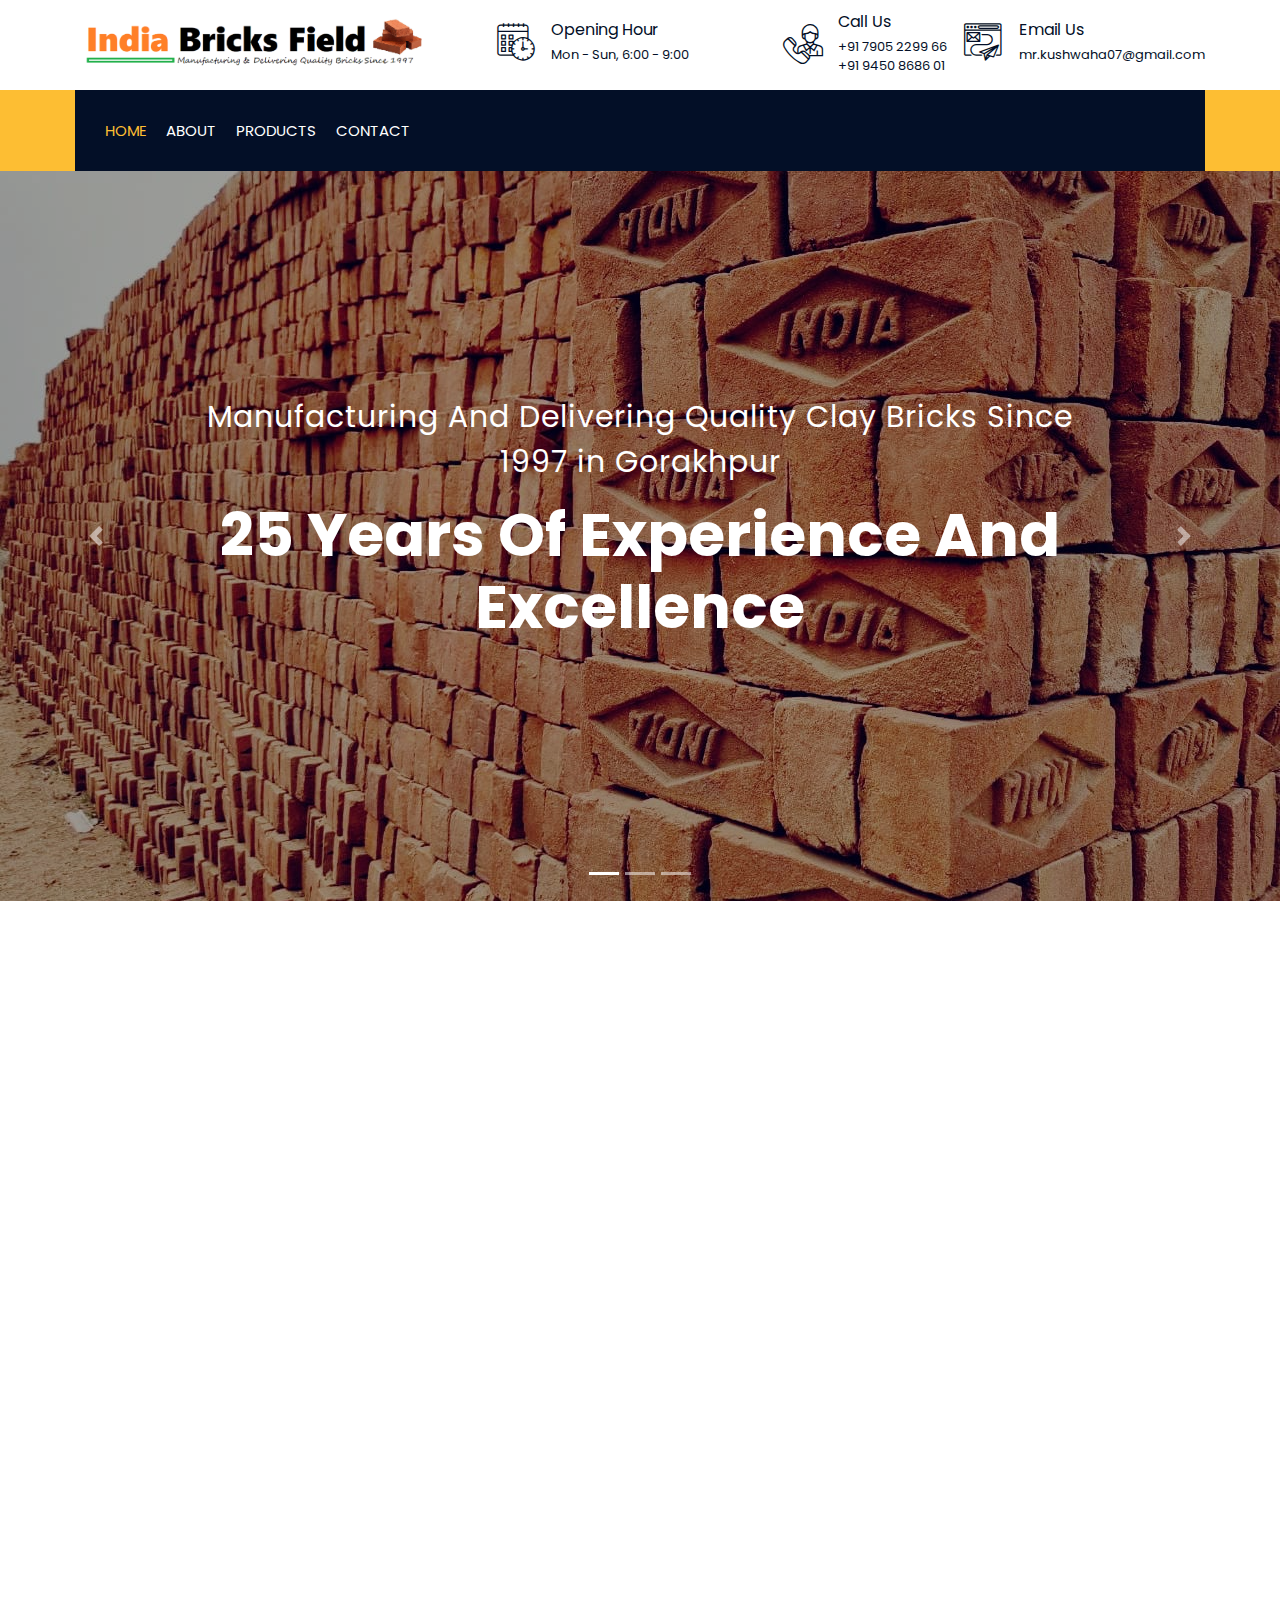
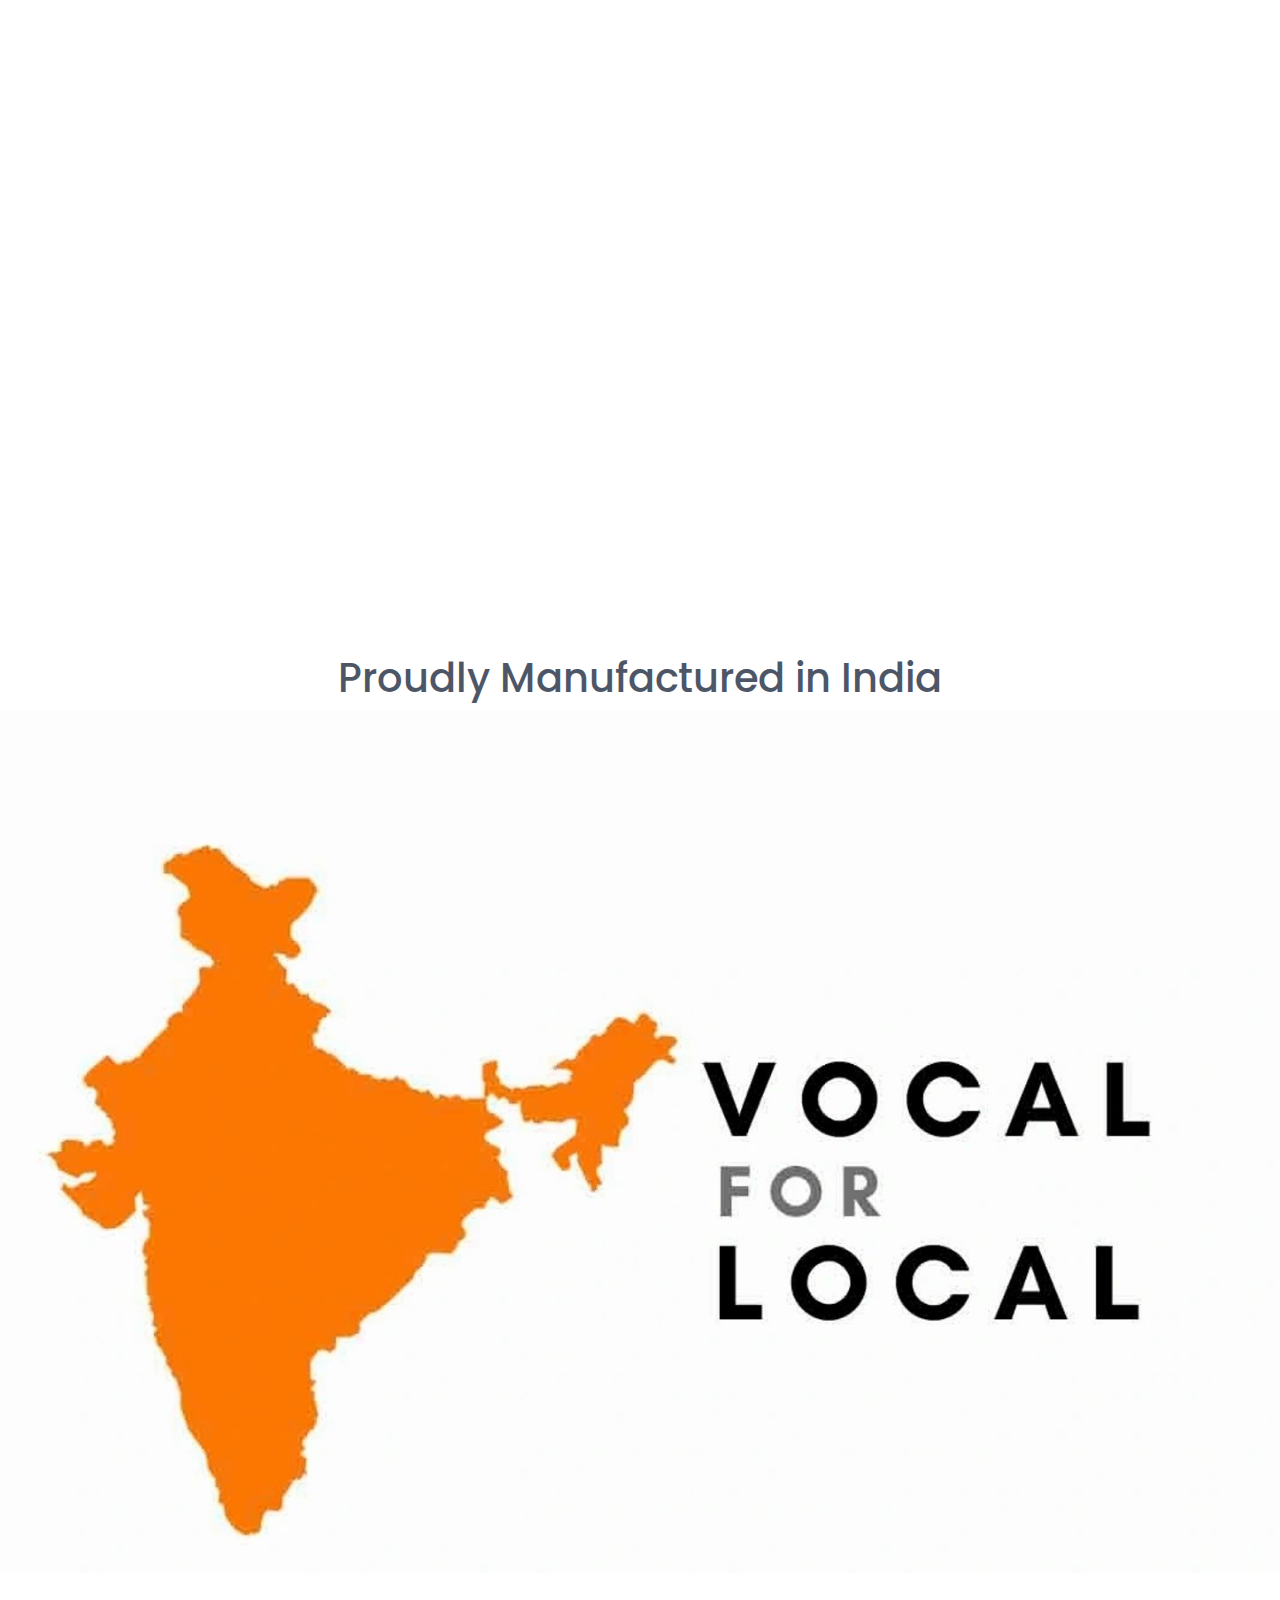
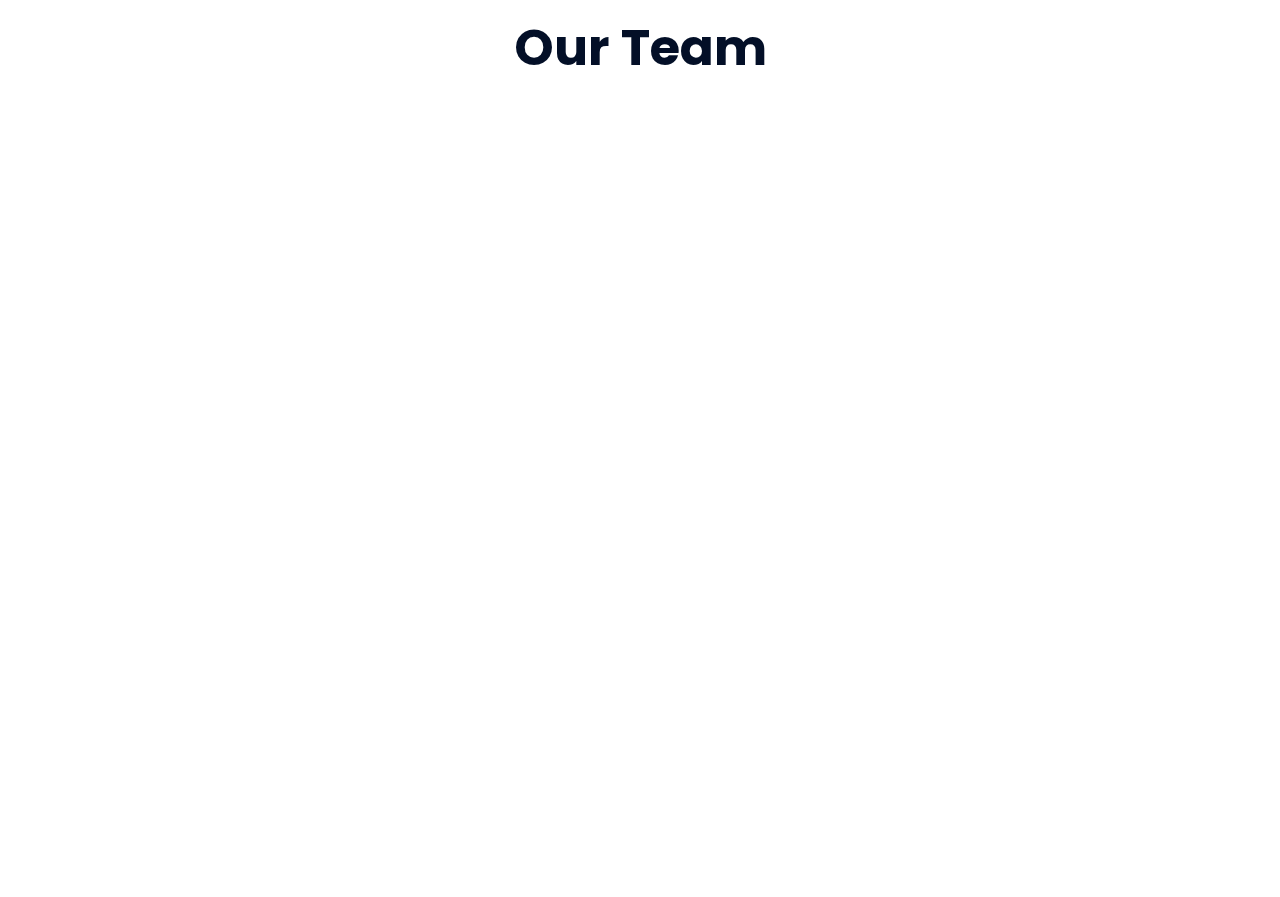
<file: index.html>
<!DOCTYPE html>
<html lang="en">
    <head>
        <meta charset="utf-8">
        <title>Brick in gorakhpur | Call 9450868601 | India brick field | Red Brick in Gorakhpur | Indiabrickfield.com | Clay Brick in Gorakhpur | Premium bricks in gorakhpur | Cheap bricks in gorakhpur</title>
        <meta content="width=device-width, initial-scale=1.0" name="viewport">
        <meta content="Brick in gorakhpur | Call 9450868601 | India brick field | Red Brick in Gorakhpur | Indiabrickfield.com | Clay Brick in Gorakhpur | Premium bricks in gorakhpur | Cheap bricks in gorakhpur" name="keywords">
        <meta content="India Brick Field is the Brick Manufacturing company and dealer in gorakhpur offering best Brick over All regions of gorakhpur uttar pradesh" name="description">

        <!-- Favicon -->
        <link href="img/favicon.ico" rel="icon">

        <!-- Google Font -->
        <link href="https://fonts.googleapis.com/css2?family=Poppins:wght@100;200;300;400;500;600;700;800;900&display=swap" rel="stylesheet">

        <!-- CSS Libraries -->
        <link href="https://stackpath.bootstrapcdn.com/bootstrap/4.4.1/css/bootstrap.min.css" rel="stylesheet">
        <link href="https://cdnjs.cloudflare.com/ajax/libs/font-awesome/5.10.0/css/all.min.css" rel="stylesheet">
        <link href="lib/flaticon/font/flaticon.css" rel="stylesheet"> 
        <link href="lib/animate/animate.min.css" rel="stylesheet">
        <link href="lib/owlcarousel/assets/owl.carousel.min.css" rel="stylesheet">
        <link href="lib/lightbox/css/lightbox.min.css" rel="stylesheet">
        <link href="lib/slick/slick.css" rel="stylesheet">
        <link href="lib/slick/slick-theme.css" rel="stylesheet">

        <!-- Template Stylesheet -->
        <link href="css/style.css" rel="stylesheet">
    </head>

    <body>
        <div class="wrapper">
            <!-- Top Bar Start -->
            <div class="top-bar">
                <div class="container-fluid">
                    <div class="row align-items-center">
                        <div class="col-lg-4 col-md-12">
                            <div class="logo">
                                <a href="index.html">
                                    
                                    <img src="img/title.png" alt="">
                                </a>
                            </div>
                        </div>
                        <div class="col-lg-8 col-md-7 d-none d-lg-block">
                            <div class="row">
                                <div class="col-4">
                                    <div class="top-bar-item">
                                        <div class="top-bar-icon">
                                            <i class="flaticon-calendar"></i>
                                        </div>
                                        <div class="top-bar-text">
                                            <h3>Opening Hour</h3>
                                            <p>Mon - Sun, 6:00 - 9:00</p>
                                        </div>
                                    </div>
                                </div>
                                <div class="col-4">
                                    <div class="top-bar-item">
                                        <div class="top-bar-icon">
                                            <i class="flaticon-call"></i>
                                        </div>
                                        <div class="top-bar-text">
                                            <h3>Call Us</h3>
                                            <p>+91 7905 2299 66</p>
                                            <p>+91 9450 8686 01</p>
                                            
                                        </div>
                                    </div>
                                </div>
                                <div class="col-4">
                                    <div class="top-bar-item">
                                        <div class="top-bar-icon">
                                            <i class="flaticon-send-mail"></i>
                                        </div>
                                        <div class="top-bar-text">
                                            <h3>Email Us</h3>
                                            <p>mr.kushwaha07@gmail.com</p>
                                        </div>
                                    </div>
                                </div>
                            </div>
                        </div>
                    </div>
                </div>
            </div>
            <!-- Top Bar End -->

            <!-- Nav Bar Start -->
            <div class="nav-bar">
                <div  class="container-fluid">
                    <nav  class="navbar navbar-expand-lg bg-dark navbar-dark">
                        <a href="#" class="navbar-brand">MENU</a>
                        <button type="button" class="navbar-toggler" data-toggle="collapse" data-target="#navbarCollapse">
                            <span class="navbar-toggler-icon"></span>
                        </button>

                        <div class="collapse navbar-collapse justify-content-between" id="navbarCollapse">
                            <div class="navbar-nav mr-auto">
                                <a href="index.html" class="nav-item nav-link active">Home</a>
                                <a href="about.html" class="nav-item nav-link">About</a>
                                <a href="service.html" class="nav-item nav-link">Products</a>
                                <a href="contact.html" class="nav-item nav-link">Contact</a>
                            </div>
                            
                        </div>
                    </nav>
                </div>
            </div>
            <!-- Nav Bar End -->


            <!-- Carousel Start -->
            <div id="carousel" class="carousel slide" data-ride="carousel">
                <ol class="carousel-indicators">
                    <li data-target="#carousel" data-slide-to="0" class="active"></li>
                    <li data-target="#carousel" data-slide-to="1"></li>
                    <li data-target="#carousel" data-slide-to="2"></li>
                </ol>
                <div class="carousel-inner">
                    <div class="carousel-item active">
                        <img src="img/carousel-1.jpeg" alt="Carousel Image">
                        <div class="carousel-caption">
                            <p class="animated fadeInRight">Manufacturing And Delivering Quality Clay Bricks Since 1997 in Gorakhpur</p>
                            <h1 class="animated fadeInLeft">    25 Years Of Experience And Excellence</h1>
                            
                        </div>
                    </div>
                
                    <div class="carousel-item">
                        <img src="img/carousel-2.jpg" alt="Carousel Image">
                        <div class="carousel-caption">
                            <p class="animated fadeInRight">Professional Builder</p>
                            <h1 class="animated fadeInLeft">We Build Your Home</h1>
                            
                        </div>
                    </div>

                    <div class="carousel-item">
                        <img src="img/carousel-3.jpg" alt="Carousel Image">
                        <div class="carousel-caption">
                            <p class="animated fadeInRight">We Are Trusted</p>
                            <h1 class="animated fadeInLeft">For Your Dream Home</h1>
                            
                        </div>
                    </div>
                </div>

                <a class="carousel-control-prev" href="#carousel" role="button" data-slide="prev">
                    <span class="carousel-control-prev-icon" aria-hidden="true"></span>
                    <span class="sr-only">Previous</span>
                </a>
                <a class="carousel-control-next" href="#carousel" role="button" data-slide="next">
                    <span class="carousel-control-next-icon" aria-hidden="true"></span>
                    <span class="sr-only">Next</span>
                </a>
            </div>
            <!-- Carousel End -->


            <!-- Feature Start-->
            <div class="feature wow fadeInUp" data-wow-delay="0.1s">
                <div class="container-fluid">
                    <div class="row align-items-center">
                        <div class="col-lg-4 col-md-12">
                            <div class="feature-item">
                                <div class="feature-icon">
                                    <i class="flaticon-worker"></i>
                                </div>
                                <div class="feature-text">
                                    <h3>Expert Worker</h3>
                                    <p>Let India Brick Put Our Expertise And Experience In The Industry To Work For You. Explore Below To Get Started.</p>
                                </div>
                            </div>
                        </div>
                        <div class="col-lg-4 col-md-12">
                            <div class="feature-item">
                                <div class="feature-icon">
                                    <i class="flaticon-building"></i>
                                </div>
                                <div class="feature-text">
                                    <h3>Quality Work</h3>
                                    <p>For some companies, innovation is a buzzword — for India Brick Company, it’s a way of life</p>
                                </div>
                            </div>
                        </div>
                        <div class="col-lg-4 col-md-12">
                            <div class="feature-item">
                                <div class="feature-icon">
                                    <i class="flaticon-call"></i>
                                </div>
                                <div class="feature-text">
                                    <h3>24/7 Support</h3>
                                    <p>Get in touch with us anytime and get doorsteps delivery</p>
                                </div>
                            </div>
                        </div>
                    </div>
                </div>
            </div>
            <!-- Feature End-->


            <!-- About Start -->
            <div class="about wow fadeInUp" data-wow-delay="0.1s">
                <div class="container">
                    <div class="row align-items-center">
                        <div class="col-lg-5 col-md-6">
                            <div class="about-img">
                                <img src="img/about.jpeg" alt="Image">
                            </div>
                        </div>
                        <div class="col-lg-7 col-md-6">
                            <div class="section-header text-left">
                                <p>Welcome to India Bricks Field</p>
                                <h2>25 Years Experience</h2>
                            </div>
                            <div class="about-text">
                                <p>
                                    Whether you’re building your own home, building your customer’s dream home, or overseeing a huge commercial construction project, you know how important it is to work with vendors you can trust to provide exceptional service.

Whether you need help finding the perfect brick, having them delivered to your project or stock yard, or even matching existing bricks to a product from one of our distinctive collections.

Our experience in bulding have spent more than 30 years working with homeowners, masons, construction professionals, architects, designers, distributors and dealers alike we know what is needed to build the strongest foundation's helping you build a dream home.
                                </p>
                                
                               
                            </div>
                        </div>
                    </div>
                </div>
            </div>
            <!-- About End -->


            <!-- Fact Start -->
            <div class="fact">
                <div class="container-fluid">
                    <div class="row counters">
                        <div class="col-md-6 fact-left wow slideInLeft">
                            <div class="row">
                                <div class="col-6">
                                    <div class="fact-icon">
                                        <i class="flaticon-worker"></i>
                                    </div>
                                    <div class="fact-text">
                                        <h2 data-toggle="counter-up">15,675</h2>
                                        <p>Happy Clients</p>
                                    </div>
                                </div>
                                <div class="col-6">
                                    <div class="fact-icon">
                                        <i class="flaticon-building"></i>
                                    </div>
                                    <div class="fact-text">
                                        <h2 data-toggle="counter-up">182649790</h2>
                                        <p>Bricks delivered</p>
                                    </div>
                                </div>
                            </div>
                        </div>
                        <div class="col-md-6 fact-right wow slideInRight">
                            <div class="row">
                                <div class="col-6">
                                    <div class="fact-icon">
                                        <i class="flaticon-address"></i>
                                    </div>
                                    <div class="fact-text">
                                        <h2 data-toggle="counter-up">02</h2>
                                        <p>Manufacturing Sites</p>
                                    </div>
                                </div>
                                <div class="col-6">
                                    <div class="fact-icon">
                                        <i class="flaticon-crane"></i>
                                    </div>
                                    <div class="fact-text">
                                        <h2 data-toggle="counter-up">46</h2>
                                        <p>Our Employees</p>
                                    </div>
                                </div>
                            </div>
                        </div>
                    </div>
                </div>
            </div>
            <!-- Fact End -->


            
            
            <!-- Video Start -->
            <h1 style="text-align: center; opacity: 70%; " >Proudly Manufactured in India</h1>
            <img width="100%" src="img/vocal.jpeg" alt="">
            
            <!-- Video End -->


            <!-- Team Start -->
            <div class="team text-center">
                <div class="container text-center">
                    <div class="section-header text-center">
                        
                        <h2>Our Team</h2>
                    </div>
                    <div class="row">
                        <div class="col-lg-4 col-md-6 wow fadeInUp" data-wow-delay="0.1s">
                            <div class="team-item">
                                <!-- <div class="team-img">
                                    <img   src="img/narendra.jpg" alt="Team Image">
                                </div> -->
                                <div class="team-text">
                                    <h2>Narendra Kushwaha</h2>
                                    <p>Founder </p>
                                    <p><i class="fa fa-phone-alt"></i>+91 9450 868601</p>
                                </div>
                                <div class="team-social">
                                    <a class="social-tw" href=""><i class="fab fa-twitter"></i></a>
                                    <a class="social-fb" href=""><i class="fab fa-facebook-f"></i></a>
                                    <a class="social-li" href=""><i class="fab fa-linkedin-in"></i></a>
                                    <a class="social-in" href=""><i class="fab fa-instagram"></i></a>
                                </div>
                            </div>
                        </div>
                        
                        <div class="col-lg-4 col-md-6 wow fadeInUp" data-wow-delay="0.3s">
                            <div class="team-item">
                                <!-- <div class="team-img">
                                    <img src="img/ramawati.jpg" alt="Team Image">
                                </div> -->
                                <div class="team-text">
                                    <h2>Ramawati Kushwaha</h2>
                                    <p>Propreitor</p>
                                </div>
                                <div class="team-social">
                                    <a class="social-tw" href=""><i class="fab fa-twitter"></i></a>
                                    <a class="social-fb" href=""><i class="fab fa-facebook-f"></i></a>
                                    <a class="social-li" href=""><i class="fab fa-linkedin-in"></i></a>
                                    <a class="social-in" href=""><i class="fab fa-instagram"></i></a>
                                </div>
                            </div>
                        </div>
                        <div class="col-lg-4 col-md-6 wow fadeInUp" data-wow-delay="0.4s">
                            <div class="team-item">
                                <!-- <div class="team-img">
                                    <img src="img/vivek.JPG" alt="Team Image">
                                </div> -->
                                <div class="team-text">
                                    <h2>Vivek Kushwaha</h2>
                                    <p>Manager</p>
                                    <p><i class="fa fa-phone-alt"></i>+91 7905 229966</p>
                                </div>
                                <div class="team-social">
                                    <a class="social-tw" href=""><i class="fab fa-twitter"></i></a>
                                    <a class="social-fb" href=""><i class="fab fa-facebook-f"></i></a>
                                    <a class="social-li" href=""><i class="fab fa-linkedin-in"></i></a>
                                    <a class="social-in" href=""><i class="fab fa-instagram"></i></a>
                                </div>
                            </div>
                        </div>
                    </div>
                </div>
            </div>
            <!-- Team End -->
            

           



           
            <!-- Footer Start -->
            <div class="footer wow fadeIn" data-wow-delay="0.3s">
                <div class="container">
                    <div class="row">
                        <div class="col-md-6 col-lg-3">
                            <div class="footer-contact">
                                <h2>Office Contact</h2>
                                <h4 style="color: white;">India Bricks Field</h4>
                                <p><i class="fa fa-map-marker-alt"></i>Parsurampur Pipraich Gorakhpur</p>
                                <p><i class="fa fa-phone-alt"></i>+91 7905 229966</p>
                                <p><i class="fa fa-envelope"></i>mr.kushwaha07@gmail.com</p>
                                <div class="footer-social">
                                    <a href=""><i class="fab fa-twitter"></i></a>
                                    <a href=""><i class="fab fa-facebook-f"></i></a>
                                    <a href=""><i class="fab fa-youtube"></i></a>
                                    <a href=""><i class="fab fa-instagram"></i></a>
                                    <a href=""><i class="fab fa-linkedin-in"></i></a>
                                </div>
                            </div>
                        </div>
                        <div class="col-md-6 col-lg-3">
                            <div class="footer-contact">
                                <h2>Branch Contact</h2>
                                <h4 style="color: white;">Vivek Intt Udhyog</h4>
                                <p><i class="fa fa-map-marker-alt"></i>Tulshidei Pipraich Gorakhpur.</p>
                                <p><i class="fa fa-phone-alt"></i>+91 9450 868601</p>
                                <p><i class="fa fa-envelope"></i>mr.kushwaha07@gmail.com</p>
                                <div class="footer-social">
                                    <a href=""><i class="fab fa-twitter"></i></a>
                                    <a href=""><i class="fab fa-facebook-f"></i></a>
                                    <a href=""><i class="fab fa-youtube"></i></a>
                                    <a href=""><i class="fab fa-instagram"></i></a>
                                    <a href=""><i class="fab fa-linkedin-in"></i></a>
                                </div>
                            </div>
                        </div>
                        
                        
                        
                    </div>
                </div>
                <div class="container footer-menu">
                    <div class="f-menu">
                        <a href="">Terms of use</a>
                        <a href="">Privacy policy</a>
                        <a href="">Cookies</a>
                        <a href="">Help</a>
                        <a href="">FQAs</a>
                    </div>
                </div>
                <div class="container copyright">
                    <div class="row">
                        <div class="col-md-6">
                            <p>&copy; <a href="#">Indiabrickfield.com</a>, All Right Reserved.</p>
                        </div>
                        <div class="col-md-6">
                            <p>Designed By <a href="https://aayft.com">aayft.com</a></p>
                        </div>
                    </div>
                </div>
            </div>
            <!-- Footer End -->

            <a href="#" class="back-to-top"><i class="fa fa-chevron-up"></i></a>
        </div>

        <!-- JavaScript Libraries -->
        <script src="https://code.jquery.com/jquery-3.4.1.min.js"></script>
        <script src="https://stackpath.bootstrapcdn.com/bootstrap/4.4.1/js/bootstrap.bundle.min.js"></script>
        <script src="lib/easing/easing.min.js"></script>
        <script src="lib/wow/wow.min.js"></script>
        <script src="lib/owlcarousel/owl.carousel.min.js"></script>
        <script src="lib/isotope/isotope.pkgd.min.js"></script>
        <script src="lib/lightbox/js/lightbox.min.js"></script>
        <script src="lib/waypoints/waypoints.min.js"></script>
        <script src="lib/counterup/counterup.min.js"></script>
        <script src="lib/slick/slick.min.js"></script>

        <!-- Template Javascript -->
        <script src="js/main.js"></script>
    </body>
</html>
</file>
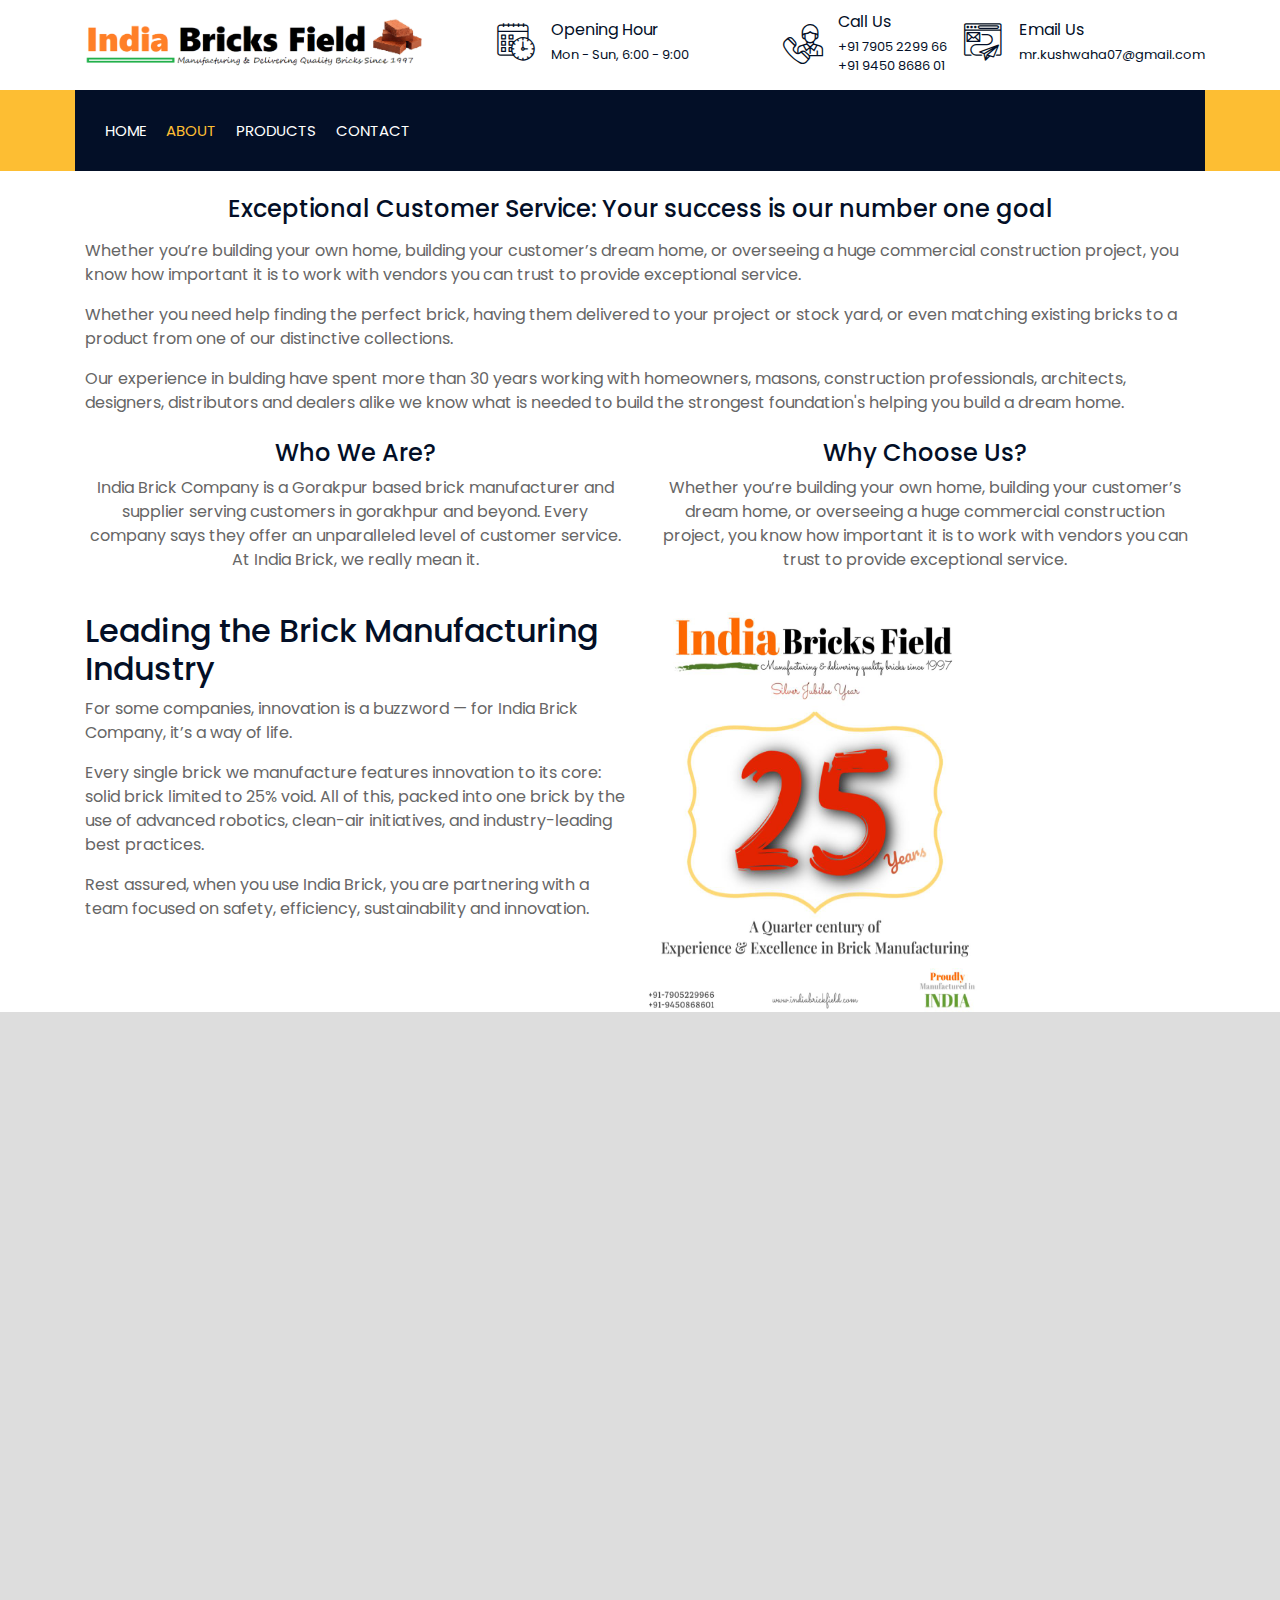
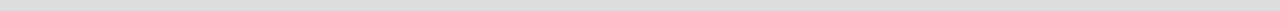
<file: about.html>
<!DOCTYPE html>
<html lang="en">
    <head>
        <meta charset="utf-8">
        <title>India Brick Field</title>
        <meta content="width=device-width, initial-scale=1.0" name="viewport">
        <meta content="Construction Company Website Template" name="keywords">
        <meta content="Construction Company Website Template" name="description">

        <!-- Favicon -->
        <link href="img/favicon.ico" rel="icon">

        <!-- Google Font -->
        <link href="https://fonts.googleapis.com/css2?family=Poppins:wght@100;200;300;400;500;600;700;800;900&display=swap" rel="stylesheet">

        <!-- CSS Libraries -->
        <link href="https://stackpath.bootstrapcdn.com/bootstrap/4.4.1/css/bootstrap.min.css" rel="stylesheet">
        <link href="https://cdnjs.cloudflare.com/ajax/libs/font-awesome/5.10.0/css/all.min.css" rel="stylesheet">
        <link href="lib/flaticon/font/flaticon.css" rel="stylesheet"> 
        <link href="lib/animate/animate.min.css" rel="stylesheet">
        <link href="lib/owlcarousel/assets/owl.carousel.min.css" rel="stylesheet">
        <link href="lib/lightbox/css/lightbox.min.css" rel="stylesheet">
        <link href="lib/slick/slick.css" rel="stylesheet">
        <link href="lib/slick/slick-theme.css" rel="stylesheet">

        <!-- Template Stylesheet -->
        <link href="css/style.css" rel="stylesheet">
    </head>

    <body>
        <div class="wrapper">
            <!-- Top Bar Start -->
            <div class="top-bar">
                <div class="container-fluid">
                    <div class="row align-items-center">
                        <div class="col-lg-4 col-md-12">
                            <div class="logo">
                                <a href="index.html">
                                    
                                    <img src="img/title.png" alt="">
                                </a>
                            </div>
                        </div>
                        <div class="col-lg-8 col-md-7 d-none d-lg-block">
                            <div class="row">
                                <div class="col-4">
                                    <div class="top-bar-item">
                                        <div class="top-bar-icon">
                                            <i class="flaticon-calendar"></i>
                                        </div>
                                        <div class="top-bar-text">
                                            <h3>Opening Hour</h3>
                                            <p>Mon - Sun, 6:00 - 9:00</p>
                                        </div>
                                    </div>
                                </div>
                                <div class="col-4">
                                    <div class="top-bar-item">
                                        <div class="top-bar-icon">
                                            <i class="flaticon-call"></i>
                                        </div>
                                        <div class="top-bar-text">
                                            <h3>Call Us</h3>
                                            <p>+91 7905 2299 66</p>
                                            <p>+91 9450 8686 01</p>
                                            
                                        </div>
                                    </div>
                                </div>
                                <div class="col-4">
                                    <div class="top-bar-item">
                                        <div class="top-bar-icon">
                                            <i class="flaticon-send-mail"></i>
                                        </div>
                                        <div class="top-bar-text">
                                            <h3>Email Us</h3>
                                            <p>mr.kushwaha07@gmail.com</p>
                                        </div>
                                    </div>
                                </div>
                            </div>
                        </div>
                    </div>
                </div>
            </div>
            <!-- Top Bar End -->

            <!-- Nav Bar Start -->
            <div class="nav-bar">
                <div class="container-fluid">
                    <nav class="navbar navbar-expand-lg bg-dark navbar-dark">
                        <a href="#" class="navbar-brand">MENU</a>
                        <button type="button" class="navbar-toggler" data-toggle="collapse" data-target="#navbarCollapse">
                            <span class="navbar-toggler-icon"></span>
                        </button>

                        <div class="collapse navbar-collapse justify-content-between" id="navbarCollapse">
                            <div class="navbar-nav mr-auto">
                                <a href="index.html" class="nav-item nav-link ">Home</a>
                                <a href="about.html" class="nav-item nav-link active">About</a>
                                <a href="service.html" class="nav-item nav-link">Products</a>
                                <a href="contact.html" class="nav-item nav-link">Contact</a>
                            </div>
                            
                        </div>
                    </nav>
                </div>
            </div>
            <!-- Nav Bar End -->
            
             <!-- page-header -->
        <section id="about-us" class="page-section my-4 mx-4">
            <div class="container">
                <h4 class="text-center my-3">Exceptional Customer Service: Your success is our number one goal</h4>
                <p>Whether you’re building your own home, building your customer’s dream home, or overseeing a huge commercial construction project, you know how important it is to work with vendors you can trust to provide exceptional service.</p>
                <p>
                    Whether you need help finding the perfect brick, having them delivered to your project or stock yard, or even matching existing bricks to a product from one of our distinctive collections.
                </p>
                <p>
                    Our experience in bulding have spent more than 30 years working with homeowners, masons, construction professionals, architects, designers, distributors and dealers alike we know what is needed to build the strongest foundation's helping you build a dream home.
                </p><div class="row text-center my-4">
                    <hr />
                    <div class="col-sm-6">

                        <i class="icon-bolt medium text-color fa-2x icons-circle border-color"></i>
                        <h4>Who We Are?</h4>
                        <p>
                            India Brick Company is a Gorakpur based brick manufacturer and supplier serving customers in gorakhpur and beyond.
                            Every company says they offer an unparalleled level of customer service. At India Brick, we really mean it.
                        </p>
                    </div>
                    <div class="col-sm-6">
                        <i class="icon-fire medium text-color fa-2x icons-circle border-color"></i>
                        <h4>Why Choose Us?</h4>
                        <p>Whether you’re building your own home, building your customer’s dream home, or overseeing a huge commercial construction project, you know how important it is to work with vendors you can trust to provide exceptional service.</p>

                    </div>
                    <hr />

                </div>
            </div>
        </section>
        <!-- page-section -->
        
        <!-- fun-factor -->
        <section id="addition-info" class="page-section">
            <div class="container">
                <div class="row">
                    <div class="col-sm-6 col-md-6">
                        <div class="section-title text-left">
                            <!-- Heading -->
                            <h2 class="title">Leading the Brick Manufacturing Industry</h2>
                        </div>
                        <p>
                            For some companies, innovation is a buzzword — for India Brick Company, it’s a way of life.
                        </p>
                        <p>
                            Every single brick we manufacture features innovation to its core: solid brick limited to 25% void. All of this, packed into one brick by the use of advanced robotics, clean-air initiatives, and industry-leading best practices.
                        </p>
                        <p>
                            Rest assured, when you use India Brick, you are partnering with a team focused on safety, efficiency, sustainability and innovation.
                        </p>
                    </div>
                    <div>
                        <img src="./img/25y.jpeg" height="400px" width="350px" alt="">
                    </div>
                        </div>
                    </div>
                </div>
            </div>
        </section>

          

            
            

           



           
            <!-- Footer Start -->
            <div class="footer wow fadeIn" data-wow-delay="0.3s">
                <div class="container">
                    <div class="row">
                        <div class="col-md-6 col-lg-3">
                            <div class="footer-contact">
                                <h2>Office Contact</h2>
                                <h4 style="color: white;">India Bricks Field</h4>
                                <p><i class="fa fa-map-marker-alt"></i>Parsurampur Pipraich Gorakhpur</p>
                                <p><i class="fa fa-phone-alt"></i>+91 7905 229966</p>
                                <p><i class="fa fa-envelope"></i>mr.kushwaha07@gmail.com</p>
                                <div class="footer-social">
                                    <a href=""><i class="fab fa-twitter"></i></a>
                                    <a href=""><i class="fab fa-facebook-f"></i></a>
                                    <a href=""><i class="fab fa-youtube"></i></a>
                                    <a href=""><i class="fab fa-instagram"></i></a>
                                    <a href=""><i class="fab fa-linkedin-in"></i></a>
                                </div>
                            </div>
                        </div>
                        <div class="col-md-6 col-lg-3">
                            <div class="footer-contact">
                                <h2>Branch Contact</h2>
                                <h4 style="color: white;">Vivek Intt Udhyog</h4>
                                <p><i class="fa fa-map-marker-alt"></i>Tulshidei Pipraich Gorakhpur.</p>
                                <p><i class="fa fa-phone-alt"></i>+91 9450 868601</p>
                                <p><i class="fa fa-envelope"></i>mr.kushwaha07@gmail.com</p>
                                <div class="footer-social">
                                    <a href=""><i class="fab fa-twitter"></i></a>
                                    <a href=""><i class="fab fa-facebook-f"></i></a>
                                    <a href=""><i class="fab fa-youtube"></i></a>
                                    <a href=""><i class="fab fa-instagram"></i></a>
                                    <a href=""><i class="fab fa-linkedin-in"></i></a>
                                </div>
                            </div>
                        </div>
                        
                        
                        
                    </div>
                </div>
                <div class="container footer-menu">
                    <div class="f-menu">
                        <a href="">Terms of use</a>
                        <a href="">Privacy policy</a>
                        <a href="">Cookies</a>
                        <a href="">Help</a>
                        <a href="">FQAs</a>
                    </div>
                </div>
                <div class="container copyright">
                    <div class="row">
                        <div class="col-md-6">
                            <p>&copy; <a href="#">Indiabrickfield.com</a>, All Right Reserved.</p>
                        </div>
                        <div class="col-md-6">
                            <p>Designed By <a href="https://aayft.com">aayft.com</a></p>
                        </div>
                    </div>
                </div>
            </div>
            <!-- Footer End -->

            <a href="#" class="back-to-top"><i class="fa fa-chevron-up"></i></a>
        </div>

        <!-- JavaScript Libraries -->
        <script src="https://code.jquery.com/jquery-3.4.1.min.js"></script>
        <script src="https://stackpath.bootstrapcdn.com/bootstrap/4.4.1/js/bootstrap.bundle.min.js"></script>
        <script src="lib/easing/easing.min.js"></script>
        <script src="lib/wow/wow.min.js"></script>
        <script src="lib/owlcarousel/owl.carousel.min.js"></script>
        <script src="lib/isotope/isotope.pkgd.min.js"></script>
        <script src="lib/lightbox/js/lightbox.min.js"></script>
        <script src="lib/waypoints/waypoints.min.js"></script>
        <script src="lib/counterup/counterup.min.js"></script>
        <script src="lib/slick/slick.min.js"></script>

        <!-- Template Javascript -->
        <script src="js/main.js"></script>
    </body>
</html>
</file>
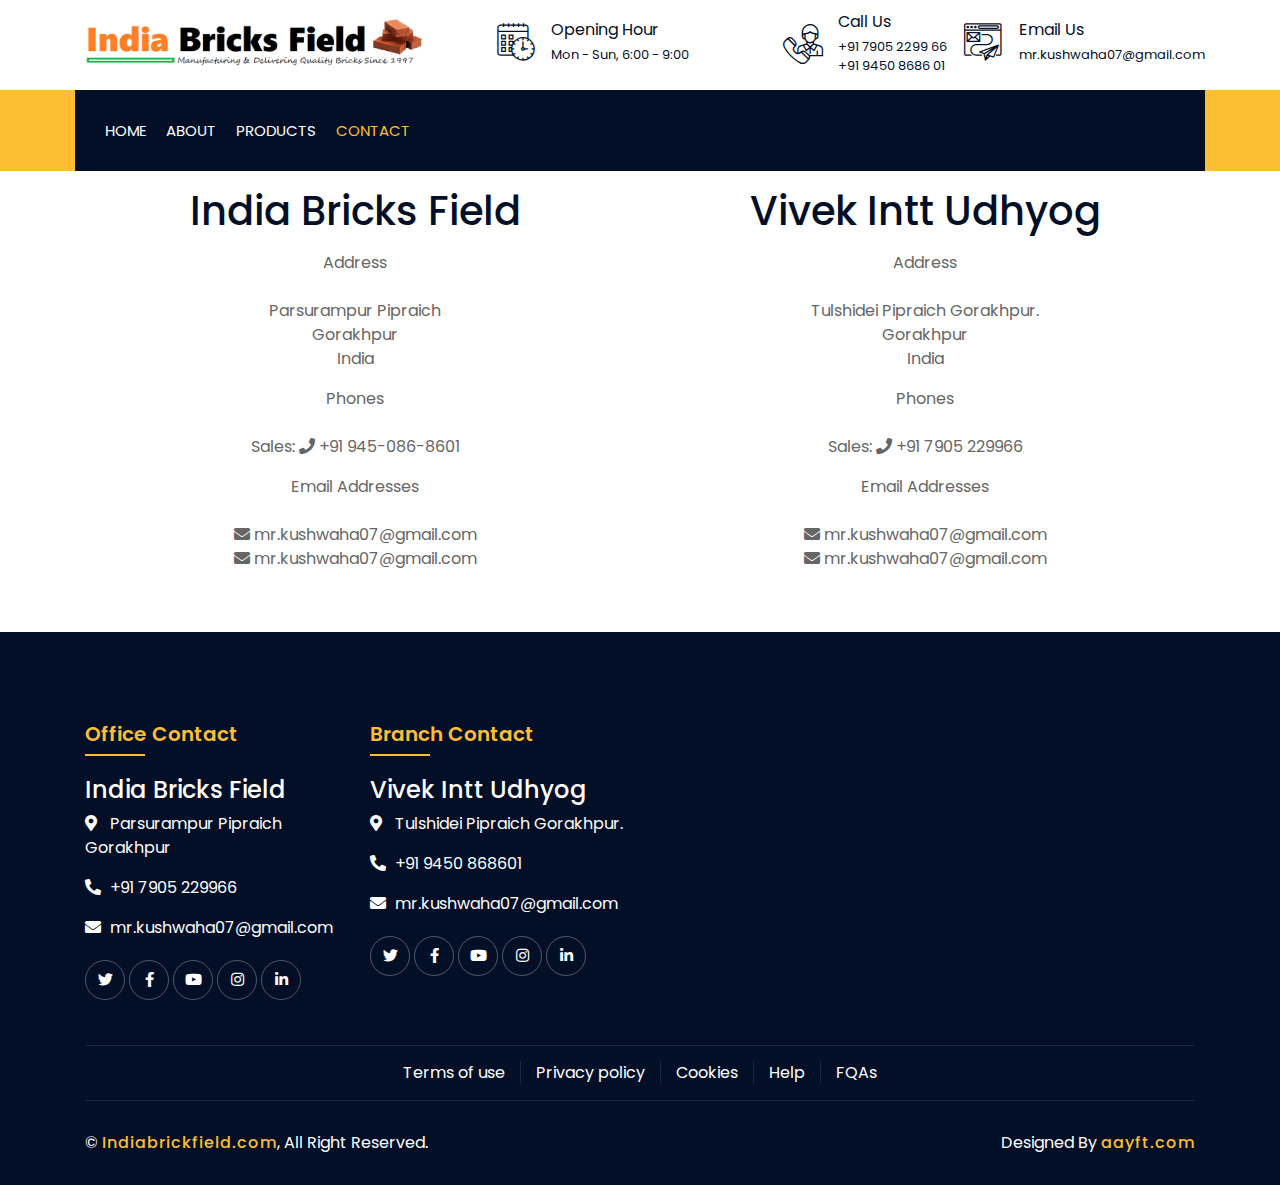
<file: contact.html>
<!DOCTYPE html>
<html lang="en">
    <head>
        <meta charset="utf-8">
        <title>India Brick Field</title>
        <meta content="width=device-width, initial-scale=1.0" name="viewport">
        <meta content="Construction Company Website Template" name="keywords">
        <meta content="Construction Company Website Template" name="description">

        <!-- Favicon -->
        <link href="img/favicon.ico" rel="icon">

        <!-- Google Font -->
        <link href="https://fonts.googleapis.com/css2?family=Poppins:wght@100;200;300;400;500;600;700;800;900&display=swap" rel="stylesheet">

        <!-- CSS Libraries -->
        <link href="https://stackpath.bootstrapcdn.com/bootstrap/4.4.1/css/bootstrap.min.css" rel="stylesheet">
        <link href="https://cdnjs.cloudflare.com/ajax/libs/font-awesome/5.10.0/css/all.min.css" rel="stylesheet">
        <link href="lib/flaticon/font/flaticon.css" rel="stylesheet"> 
        <link href="lib/animate/animate.min.css" rel="stylesheet">
        <link href="lib/owlcarousel/assets/owl.carousel.min.css" rel="stylesheet">
        <link href="lib/lightbox/css/lightbox.min.css" rel="stylesheet">
        <link href="lib/slick/slick.css" rel="stylesheet">
        <link href="lib/slick/slick-theme.css" rel="stylesheet">

        <!-- Template Stylesheet -->
        <link href="css/style.css" rel="stylesheet">
    </head>

    <body>
        <div class="wrapper">
            <!-- Top Bar Start -->
            <div class="top-bar">
                <div class="container-fluid">
                    <div class="row align-items-center">
                        <div class="col-lg-4 col-md-12">
                            <div class="logo">
                                <a href="index.html">
                                    
                                    <img src="img/title.png" alt="">
                                </a>
                            </div>
                        </div>
                        <div class="col-lg-8 col-md-7 d-none d-lg-block">
                            <div class="row">
                                <div class="col-4">
                                    <div class="top-bar-item">
                                        <div class="top-bar-icon">
                                            <i class="flaticon-calendar"></i>
                                        </div>
                                        <div class="top-bar-text">
                                            <h3>Opening Hour</h3>
                                            <p>Mon - Sun, 6:00 - 9:00</p>
                                        </div>
                                    </div>
                                </div>
                                <div class="col-4">
                                    <div class="top-bar-item">
                                        <div class="top-bar-icon">
                                            <i class="flaticon-call"></i>
                                        </div>
                                        <div class="top-bar-text">
                                            <h3>Call Us</h3>
                                            <p>+91 7905 2299 66</p>
                                            <p>+91 9450 8686 01</p>
                                            
                                        </div>
                                    </div>
                                </div>
                                <div class="col-4">
                                    <div class="top-bar-item">
                                        <div class="top-bar-icon">
                                            <i class="flaticon-send-mail"></i>
                                        </div>
                                        <div class="top-bar-text">
                                            <h3>Email Us</h3>
                                            <p>mr.kushwaha07@gmail.com</p>
                                        </div>
                                    </div>
                                </div>
                            </div>
                        </div>
                    </div>
                </div>
            </div>
            <!-- Top Bar End -->

            <!-- Nav Bar Start -->
            <div class="nav-bar">
                <div class="container-fluid">
                    <nav class="navbar navbar-expand-lg bg-dark navbar-dark">
                        <a href="#" class="navbar-brand">MENU</a>
                        <button type="button" class="navbar-toggler" data-toggle="collapse" data-target="#navbarCollapse">
                            <span class="navbar-toggler-icon"></span>
                        </button>

                        <div class="collapse navbar-collapse justify-content-between" id="navbarCollapse">
                            <div class="navbar-nav mr-auto">
                                <a href="index.html" class="nav-item nav-link ">Home</a>
                                <a href="about.html" class="nav-item nav-link ">About</a>
                                <a href="service.html" class="nav-item nav-link">Products</a>
                                <a href="contact.html" class="nav-item nav-link active">Contact</a>
                            </div>
                            
                        </div>
                    </nav>
                </div>
            </div>
            <!-- Nav Bar End -->
           
           <section id="contact-us" class="page-section">
            <div class="container">
                <div class="row">
                    <div class="col-md-6">
                        <div class="col-md-12 contact-info">
                            <div class="row text-center ">
                                
                                <address class="col-sm-12">
                                    <h1 class="my-3" style="text-align: center; text-decoration: solid;">India Bricks Field</h1>
                                    <div class="title">Address</div><br />
                                    Parsurampur Pipraich <br />Gorakhpur <br />India
                                </address>
                                <address class="col-sm-12">
                                    <div class="title">Phones</div><br />
                                    <div>
                                        Sales: <a href="tel:+91 9450868601" class="telephone-link">
                                            <i class="fa fa-phone"></i>  +91 945-086-8601
                                        </a>
                                    </div>
                                </address>
                                <address class="col-sm-12">
                                    <div class="title">Email Addresses</div><br />
                                    <div>
                                        <a href="mailto:mr.kushwaha07@gmail.com"><i class="fa fa-envelope"></i>  mr.kushwaha07@gmail.com</a>
                                        <br />
                                        <a href="mailto:mr.kushwaha07@gmail.com"><i class="fa fa-envelope"></i>  mr.kushwaha07@gmail.com</a>
                                    </div>
                                </address>
                            </div>
                        </div>
                    </div>
                    <div class="col-md-6">
                        <div class="col-md-12 contact-info">
                            <div class="row text-center">
                                
                                <address class="col-sm-12">
                                    <h1 class="my-3" style="text-align: center;">Vivek Intt Udhyog</h1>
                                    <div  class="title">Address</div><br />
                                    ⁠⁠⁠Tulshidei Pipraich Gorakhpur. <br />Gorakhpur <br />India
                                </address>
                                <address class="col-sm-12">
                                    <div class="title">Phones</div><br />
                                    <div>
                                        Sales: <a href="tel:+91 7905229966" class="telephone-link">
                                            <i class="fa fa-phone"></i>  +91 7905 229966
                                        </a>
                                    </div>
                                </address>
                                <address class="col-sm-12">
                                    <div class="title">Email Addresses</div><br />
                                    <div>
                                        <a href="mailto:mr.kushwaha07@gmail.com"><i class="fa fa-envelope"></i>  mr.kushwaha07@gmail.com</a>
                                        <br />
                                        <a href="mailto:mr.kushwaha07@gmail.com"><i class="fa fa-envelope"></i>  mr.kushwaha07@gmail.com</a>
                                    </div>
                                </address>
                            </div>
                        </div>
                    </div>
                </div>
            </div>
        </section>



           
            <!-- Footer Start -->
            <div class="footer wow fadeIn" data-wow-delay="0.3s">
                <div class="container">
                    <div class="row">
                        <div class="col-md-6 col-lg-3">
                            <div class="footer-contact">
                                <h2>Office Contact</h2>
                                <h4 style="color: white;">India Bricks Field</h4>
                                <p><i class="fa fa-map-marker-alt"></i>Parsurampur Pipraich Gorakhpur</p>
                                <p><i class="fa fa-phone-alt"></i>+91 7905 229966</p>
                                <p><i class="fa fa-envelope"></i>mr.kushwaha07@gmail.com</p>
                                <div class="footer-social">
                                    <a href=""><i class="fab fa-twitter"></i></a>
                                    <a href=""><i class="fab fa-facebook-f"></i></a>
                                    <a href=""><i class="fab fa-youtube"></i></a>
                                    <a href=""><i class="fab fa-instagram"></i></a>
                                    <a href=""><i class="fab fa-linkedin-in"></i></a>
                                </div>
                            </div>
                        </div>
                        <div class="col-md-6 col-lg-3">
                            <div class="footer-contact">
                                <h2>Branch Contact</h2>
                                <h4 style="color: white;">Vivek Intt Udhyog</h4>
                                <p><i class="fa fa-map-marker-alt"></i>Tulshidei Pipraich Gorakhpur.</p>
                                <p><i class="fa fa-phone-alt"></i>+91 9450 868601</p>
                                <p><i class="fa fa-envelope"></i>mr.kushwaha07@gmail.com</p>
                                <div class="footer-social">
                                    <a href=""><i class="fab fa-twitter"></i></a>
                                    <a href=""><i class="fab fa-facebook-f"></i></a>
                                    <a href=""><i class="fab fa-youtube"></i></a>
                                    <a href=""><i class="fab fa-instagram"></i></a>
                                    <a href=""><i class="fab fa-linkedin-in"></i></a>
                                </div>
                            </div>
                        </div>
                        
                        
                        
                    </div>
                </div>
                <div class="container footer-menu">
                    <div class="f-menu">
                        <a href="">Terms of use</a>
                        <a href="">Privacy policy</a>
                        <a href="">Cookies</a>
                        <a href="">Help</a>
                        <a href="">FQAs</a>
                    </div>
                </div>
                <div class="container copyright">
                    <div class="row">
                        <div class="col-md-6">
                            <p>&copy; <a href="#">Indiabrickfield.com</a>, All Right Reserved.</p>
                        </div>
                        <div class="col-md-6">
                            <p>Designed By <a href="https://aayft.com">aayft.com</a></p>
                        </div>
                    </div>
                </div>
            </div>
            <!-- Footer End -->

            <a href="#" class="back-to-top"><i class="fa fa-chevron-up"></i></a>
        </div>

        <!-- JavaScript Libraries -->
        <script src="https://code.jquery.com/jquery-3.4.1.min.js"></script>
        <script src="https://stackpath.bootstrapcdn.com/bootstrap/4.4.1/js/bootstrap.bundle.min.js"></script>
        <script src="lib/easing/easing.min.js"></script>
        <script src="lib/wow/wow.min.js"></script>
        <script src="lib/owlcarousel/owl.carousel.min.js"></script>
        <script src="lib/isotope/isotope.pkgd.min.js"></script>
        <script src="lib/lightbox/js/lightbox.min.js"></script>
        <script src="lib/waypoints/waypoints.min.js"></script>
        <script src="lib/counterup/counterup.min.js"></script>
        <script src="lib/slick/slick.min.js"></script>

        <!-- Template Javascript -->
        <script src="js/main.js"></script>
    </body>
</html>
</file>
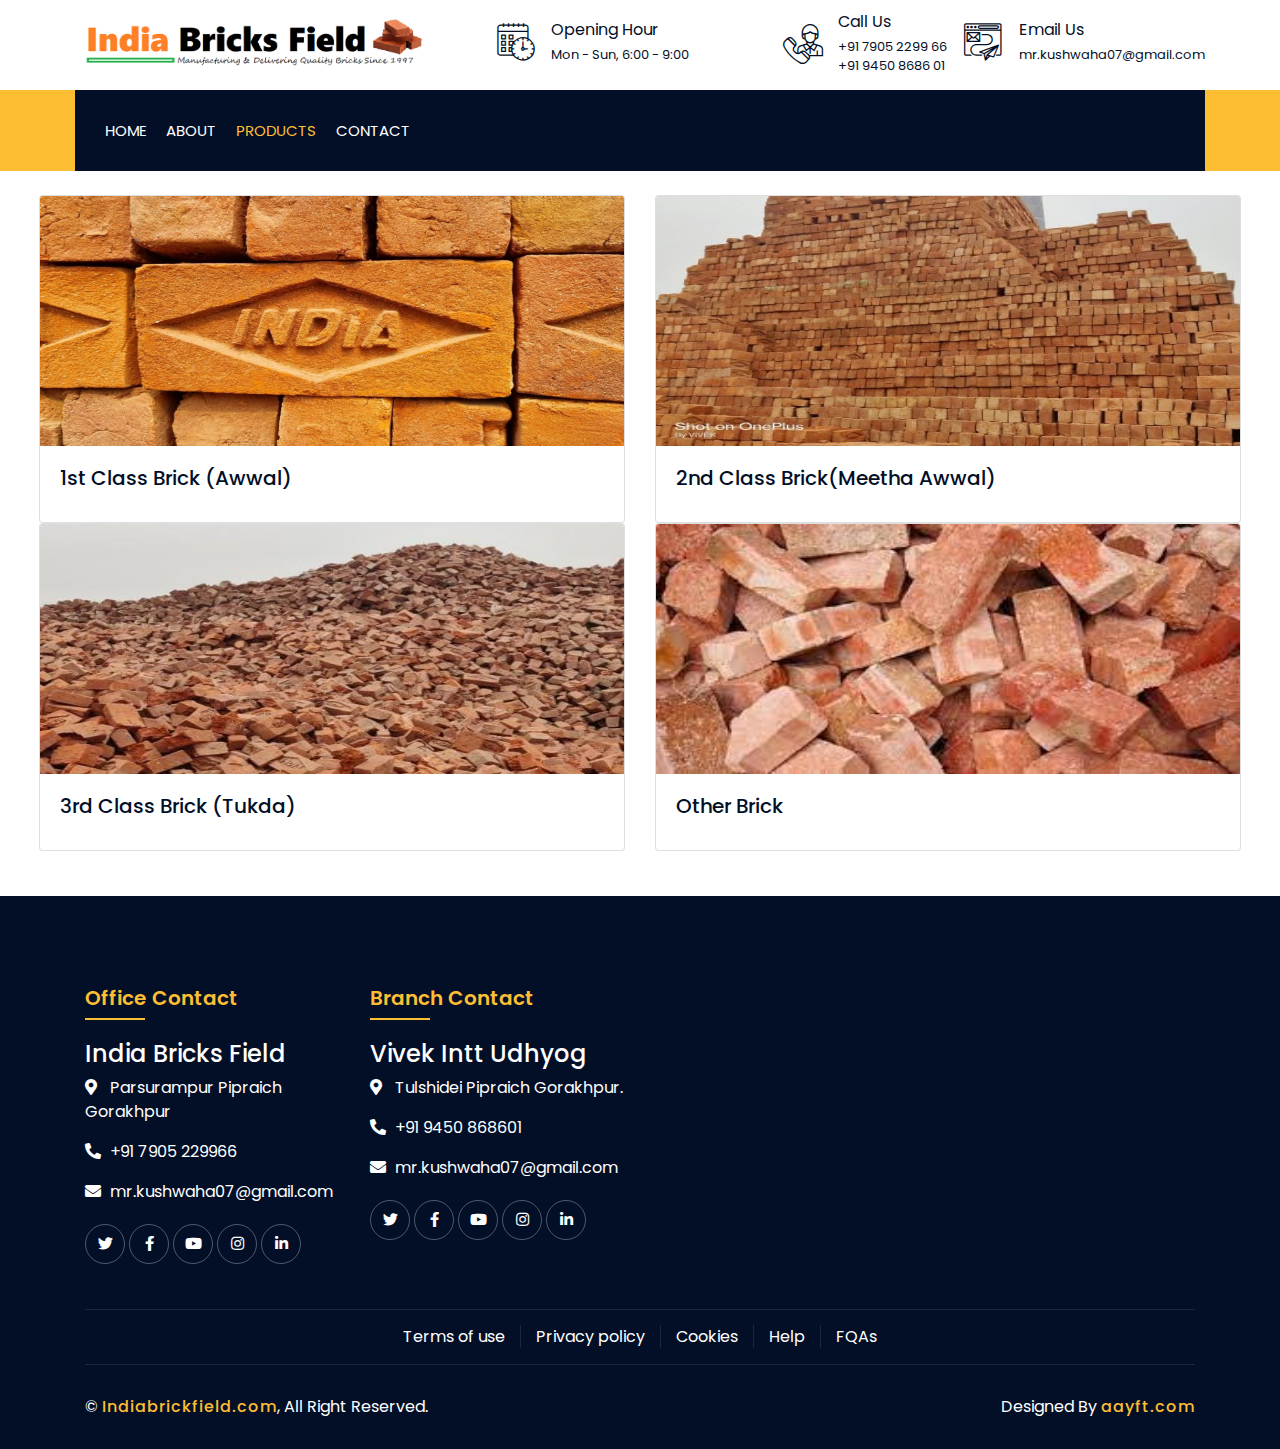
<file: service.html>
<!DOCTYPE html>
<html lang="en">
    <head>
        <meta charset="utf-8">
        <title>India Brick Field</title>
        <meta content="width=device-width, initial-scale=1.0" name="viewport">
        <meta content="Construction Company Website Template" name="keywords">
        <meta content="Construction Company Website Template" name="description">

        <!-- Favicon -->
        <link href="img/favicon.ico" rel="icon">

        <!-- Google Font -->
        <link href="https://fonts.googleapis.com/css2?family=Poppins:wght@100;200;300;400;500;600;700;800;900&display=swap" rel="stylesheet">

        <!-- CSS Libraries -->
        <link href="https://stackpath.bootstrapcdn.com/bootstrap/4.4.1/css/bootstrap.min.css" rel="stylesheet">
        <link href="https://cdnjs.cloudflare.com/ajax/libs/font-awesome/5.10.0/css/all.min.css" rel="stylesheet">
        <link href="lib/flaticon/font/flaticon.css" rel="stylesheet"> 
        <link href="lib/animate/animate.min.css" rel="stylesheet">
        <link href="lib/owlcarousel/assets/owl.carousel.min.css" rel="stylesheet">
        <link href="lib/lightbox/css/lightbox.min.css" rel="stylesheet">
        <link href="lib/slick/slick.css" rel="stylesheet">
        <link href="lib/slick/slick-theme.css" rel="stylesheet">

        <!-- Template Stylesheet -->
        <link href="css/style.css" rel="stylesheet">
    </head>

    <body>
        <div class="wrapper">
            <!-- Top Bar Start -->
            <div class="top-bar">
                <div class="container-fluid">
                    <div class="row align-items-center">
                        <div class="col-lg-4 col-md-12">
                            <div class="logo">
                                <a href="index.html">
                                    
                                    <img src="img/title.png" alt="">
                                </a>
                            </div>
                        </div>
                        <div class="col-lg-8 col-md-7 d-none d-lg-block">
                            <div class="row">
                                <div class="col-4">
                                    <div class="top-bar-item">
                                        <div class="top-bar-icon">
                                            <i class="flaticon-calendar"></i>
                                        </div>
                                        <div class="top-bar-text">
                                            <h3>Opening Hour</h3>
                                            <p>Mon - Sun, 6:00 - 9:00</p>
                                        </div>
                                    </div>
                                </div>
                                <div class="col-4">
                                    <div class="top-bar-item">
                                        <div class="top-bar-icon">
                                            <i class="flaticon-call"></i>
                                        </div>
                                        <div class="top-bar-text">
                                            <h3>Call Us</h3>
                                            <p>+91 7905 2299 66</p>
                                            <p>+91 9450 8686 01</p>
                                            
                                        </div>
                                    </div>
                                </div>
                                <div class="col-4">
                                    <div class="top-bar-item">
                                        <div class="top-bar-icon">
                                            <i class="flaticon-send-mail"></i>
                                        </div>
                                        <div class="top-bar-text">
                                            <h3>Email Us</h3>
                                            <p>mr.kushwaha07@gmail.com</p>
                                        </div>
                                    </div>
                                </div>
                            </div>
                        </div>
                    </div>
                </div>
            </div>
            <!-- Top Bar End -->

            <!-- Nav Bar Start -->
            <div class="nav-bar">
                <div class="container-fluid">
                    <nav class="navbar navbar-expand-lg bg-dark navbar-dark">
                        <a href="#" class="navbar-brand">MENU</a>
                        <button type="button" class="navbar-toggler" data-toggle="collapse" data-target="#navbarCollapse">
                            <span class="navbar-toggler-icon"></span>
                        </button>

                        <div class="collapse navbar-collapse justify-content-between" id="navbarCollapse">
                            <div class="navbar-nav mr-auto">
                                <a href="index.html" class="nav-item nav-link ">Home</a>
                                <a href="about.html" class="nav-item nav-link ">About</a>
                                <a href="service.html" class="nav-item nav-link active">Products</a>
                                <a href="contact.html" class="nav-item nav-link ">Contact</a>
                            </div>
                            
                        </div>
                    </nav>
                </div>
            </div>
            <!-- Nav Bar End -->
           
           <div class="row row-cols-1 row-cols-md-2 g-4 my-4 mx-4">
  <div class="col">
    <div class="card">
      <img style="width: 100%; height: 250px;" src="img/btype1.jpeg" class="card-img-top" alt="...">
      <div class="card-body">
        <h5 class="card-title">1st Class Brick (Awwal)</h5>
         </div>
    </div>
  </div>
  <div class="col">
    <div class="card">
      <img style="width: 100%; height: 250px;" src="img/btype3.jpeg" class="card-img-top" alt="...">
      <div class="card-body">
        <h5 class="card-title">2nd Class Brick(Meetha Awwal)</h5>
          </div>
    </div>
  </div>
  <div class="col">
    <div class="card">
      <img style="width: 100%; height: 250px;" src="img/btype2.jpeg" class="card-img-top" alt="...">
      <div class="card-body">
        <h5 class="card-title">3rd Class Brick (Tukda)</h5>
         </div>
    </div>
  </div>
  <div class="col">
    <div class="card">
      <img style="width: 100%; height: 250px;" src="img/btype4.jpeg" class="card-img-top" alt="...">
      <div class="card-body">
        <h5 class="card-title">Other Brick</h5>
       
      </div>
    </div>
  </div>
</div>


 
           



           
            <!-- Footer Start -->
            <div class="footer wow fadeIn" data-wow-delay="0.3s">
                <div class="container">
                    <div class="row">
                        <div class="col-md-6 col-lg-3">
                            <div class="footer-contact">
                                <h2>Office Contact</h2>
                                <h4 style="color: white;">India Bricks Field</h4>
                                <p><i class="fa fa-map-marker-alt"></i>Parsurampur Pipraich Gorakhpur</p>
                                <p><i class="fa fa-phone-alt"></i>+91 7905 229966</p>
                                <p><i class="fa fa-envelope"></i>mr.kushwaha07@gmail.com</p>
                                <div class="footer-social">
                                    <a href=""><i class="fab fa-twitter"></i></a>
                                    <a href=""><i class="fab fa-facebook-f"></i></a>
                                    <a href=""><i class="fab fa-youtube"></i></a>
                                    <a href=""><i class="fab fa-instagram"></i></a>
                                    <a href=""><i class="fab fa-linkedin-in"></i></a>
                                </div>
                            </div>
                        </div>
                        <div class="col-md-6 col-lg-3">
                            <div class="footer-contact">
                                <h2>Branch Contact</h2>
                                <h4 style="color: white;">Vivek Intt Udhyog</h4>
                                <p><i class="fa fa-map-marker-alt"></i>Tulshidei Pipraich Gorakhpur.</p>
                                <p><i class="fa fa-phone-alt"></i>+91 9450 868601</p>
                                <p><i class="fa fa-envelope"></i>mr.kushwaha07@gmail.com</p>
                                <div class="footer-social">
                                    <a href=""><i class="fab fa-twitter"></i></a>
                                    <a href=""><i class="fab fa-facebook-f"></i></a>
                                    <a href=""><i class="fab fa-youtube"></i></a>
                                    <a href=""><i class="fab fa-instagram"></i></a>
                                    <a href=""><i class="fab fa-linkedin-in"></i></a>
                                </div>
                            </div>
                        </div>
                        
                        
                        
                    </div>
                </div>
                <div class="container footer-menu">
                    <div class="f-menu">
                        <a href="">Terms of use</a>
                        <a href="">Privacy policy</a>
                        <a href="">Cookies</a>
                        <a href="">Help</a>
                        <a href="">FQAs</a>
                    </div>
                </div>
                <div class="container copyright">
                    <div class="row">
                        <div class="col-md-6">
                            <p>&copy; <a href="#">Indiabrickfield.com</a>, All Right Reserved.</p>
                        </div>
                        <div class="col-md-6">
                            <p>Designed By <a href="https://aayft.com">aayft.com</a></p>
                        </div>
                    </div>
                </div>
            </div>
            <!-- Footer End -->

            <a href="#" class="back-to-top"><i class="fa fa-chevron-up"></i></a>
        </div>

        <!-- JavaScript Libraries -->
        <script src="https://code.jquery.com/jquery-3.4.1.min.js"></script>
        <script src="https://stackpath.bootstrapcdn.com/bootstrap/4.4.1/js/bootstrap.bundle.min.js"></script>
        <script src="lib/easing/easing.min.js"></script>
        <script src="lib/wow/wow.min.js"></script>
        <script src="lib/owlcarousel/owl.carousel.min.js"></script>
        <script src="lib/isotope/isotope.pkgd.min.js"></script>
        <script src="lib/lightbox/js/lightbox.min.js"></script>
        <script src="lib/waypoints/waypoints.min.js"></script>
        <script src="lib/counterup/counterup.min.js"></script>
        <script src="lib/slick/slick.min.js"></script>

        <!-- Template Javascript -->
        <script src="js/main.js"></script>
    </body>
</html>
</file>
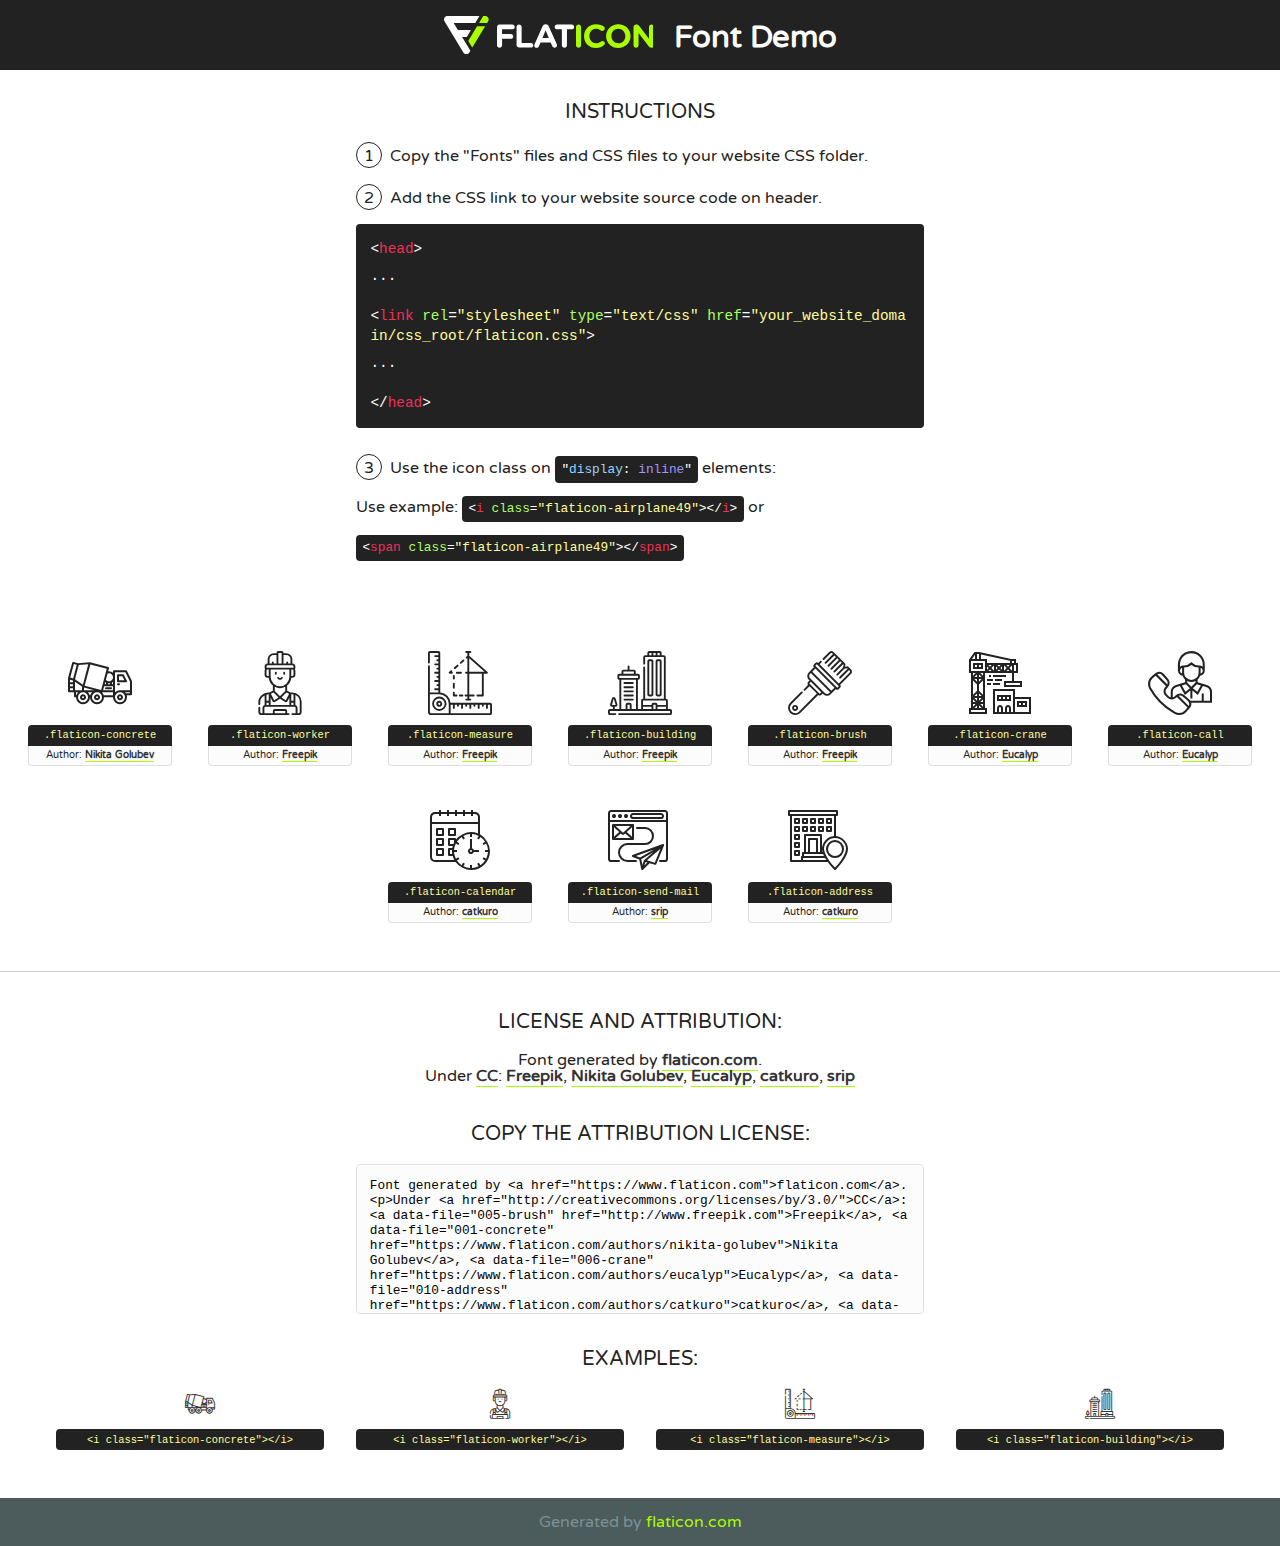
<file: lib/flaticon/font/flaticon.html>
<!DOCTYPE html>
<!--
  Flaticon icon font: Flaticon
  Creation date: 23/08/2020 07:24
-->
<html>
<!DOCTYPE html>
<html>

<head>
    <title>Flaticon WebFont</title>
    <link href="http://fonts.googleapis.com/css?family=Varela+Round" rel="stylesheet" type="text/css" />
    <link rel="stylesheet" type="text/css" href="flaticon.css">
    <meta charset="UTF-8">
    <style>
    html, body, div, span, applet, object, iframe,
    h1, h2, h3, h4, h5, h6, p, blockquote, pre,
    a, abbr, acronym, address, big, cite, code,
    del, dfn, em, img, ins, kbd, q, s, samp,
    small, strike, strong, sub, sup, tt, var,
    b, u, i, center,
    dl, dt, dd, ol, ul, li,
    fieldset, form, label, legend,
    table, caption, tbody, tfoot, thead, tr, th, td,
    article, aside, canvas, details, embed, 
    figure, figcaption, footer, header, hgroup, 
    menu, nav, output, ruby, section, summary,
    time, mark, audio, video {
        margin: 0;
        padding: 0;
        border: 0;
        font-size: 100%;
        font: inherit;
        vertical-align: baseline;
    }
    /* HTML5 display-role reset for older browsers */
    article, aside, details, figcaption, figure, 
    footer, header, hgroup, menu, nav, section {
        display: block;
    }
    body {
        line-height: 1;
    }
    ol, ul {
        list-style: none;
    }
    blockquote, q {
        quotes: none;
    }
    blockquote:before, blockquote:after,
    q:before, q:after {
        content: '';
        content: none;
    }
    table {
        border-collapse: collapse;
        border-spacing: 0;
    }
    body {
        font-family: 'Varela Round', Helvetica, Arial, sans-serif;
        font-size: 16px;
        color: #222;
    }
    a {
        color: #333;
        border-bottom: 1px solid #a9fd00;
        font-weight: bold;
        text-decoration: none;
    }
    * {
        -moz-box-sizing: border-box;
        -webkit-box-sizing: border-box;
        box-sizing: border-box;
        margin: 0;
        padding: 0;
    }
    [class^="flaticon-"]:before, [class*=" flaticon-"]:before, [class^="flaticon-"]:after, [class*=" flaticon-"]:after {
        font-family: Flaticon;
        font-size: 30px;
        font-style: normal;
        margin-left: 20px;
        color: #333;
    }
    .wrapper {
        max-width: 600px;
        margin: auto;
        padding: 0 1em;
    }
    .title {
        font-size: 1.25em;
        text-align: center;
        margin-bottom: 1em;
        text-transform: uppercase;
    }
    header {
        text-align: center;
        background-color: #222;
        color: #fff;
        padding: 1em;
    }
    header .logo {
        width: 210px;
        height: 38px;
        display: inline-block;
        vertical-align: middle;
        margin-right: 1em;
        border: none;
    }
    header strong {
        font-size: 1.95em;
        font-weight: bold;
        vertical-align: middle;
        margin-top: 5px;
        display: inline-block;
    }
    .demo {
        margin: 2em auto;
        line-height: 1.25em;
    }
    .demo ul li {
        margin-bottom: 1em;
    }
    .demo ul li .num {
        color: #222;
        border-radius: 20px;
        display: inline-block;
        width: 26px;
        padding: 3px;
        height: 26px;
        text-align: center;
        margin-right: 0.5em;
        border: 1px solid #222;
    }
    .demo ul li code {
        background-color: #222;
        border-radius: 4px;
        padding: 0.25em 0.5em;
        display: inline-block;
        color: #fff;
        font-family: Consolas,Monaco,Lucida Console,Liberation Mono,DejaVu Sans Mono,Bitstream Vera Sans Mono,Courier New, monospace;
        font-weight: lighter;
        margin-top: 1em;
        font-size: 0.8em;
        word-break: break-all;
    }
    .demo ul li code.big {
        padding: 1em;
        font-size: 0.9em;
    }
    .demo ul li code .red {
        color: #EF3159;
    }
    .demo ul li code .green {
        color: #ACFF65;
    }
    .demo ul li code .yellow {
        color: #FFFF99;
    }
    .demo ul li code .blue {
        color: #99D3FF;
    }
    .demo ul li code .purple {
        color: #A295FF;
    }
    .demo ul li code .dots {
        margin-top: 0.5em;
        display: block;
    }
    #glyphs {
        border-bottom: 1px solid #ccc;
        padding: 2em 0;
        text-align: center;
    }
    .glyph {
        display: inline-block;
        width: 9em;
        margin: 1em;
        text-align: center;
        vertical-align: top;
        background: #FFF;
    }
    .glyph .glyph-icon {
        padding: 10px;
        display: block;
        font-family:"Flaticon";
        font-size: 64px;
        line-height: 1;
    }
    .glyph .glyph-icon:before {
        font-size: 64px;
        color: #222;
        margin-left: 0;
    }
    .class-name {
        font-size: 0.65em;
        background-color: #222;
        color: #fff;
        border-radius: 4px 4px 0 0;
        padding: 0.5em;
        color: #FFFF99;
        font-family: Consolas,Monaco,Lucida Console,Liberation Mono,DejaVu Sans Mono,Bitstream Vera Sans Mono,Courier New, monospace;
    }
    .author-name {
        font-size: 0.6em;
        background-color: #fcfcfd;
        border: 1px solid #DEDEE4;
        border-top: 0;
        border-radius: 0 0 4px 4px;
        padding: 0.5em;
    }
    .class-name:last-child {
        font-size: 10px;
        color:#888;
    }
    .class-name:last-child a {
        font-size: 10px;
        color:#555;
    }
    .class-name:last-child a:hover {
        color:#a9fd00;
    }
    .glyph > input {
        display: block;
        width: 100px;
        margin: 5px auto;
        text-align: center;
        font-size: 12px;
        cursor: text;
    }
    .glyph > input.icon-input {
        font-family:"Flaticon";
        font-size: 16px;
        margin-bottom: 10px;
    }
    .attribution .title {
        margin-top: 2em;
    }
    .attribution textarea {
        background-color: #fcfcfd;
        padding: 1em;
        border: none;
        box-shadow: none;
        border: 1px solid #DEDEE4;
        border-radius: 4px;
        resize: none;
        width: 100%;
        height: 150px;
        font-size: 0.8em;
        font-family: Consolas,Monaco,Lucida Console,Liberation Mono,DejaVu Sans Mono,Bitstream Vera Sans Mono,Courier New, monospace;
        -webkit-appearance: none;
    }
    .iconsuse {
        margin: 2em auto;
        text-align: center;
        max-width: 1200px;
    }
    .iconsuse:after {
        content: '';
        display: table;
        clear: both;
    }
    .iconsuse .image {
        float: left;
        width: 25%;
        padding: 0 1em;
    }
    .iconsuse .image p {
        margin-bottom: 1em;
    }
    .iconsuse .image span {
        display: block;
        font-size: 0.65em;
        background-color: #222;
        color: #fff;
        border-radius: 4px;
        padding: 0.5em;
        color: #FFFF99;
        margin-top: 1em;
        font-family: Consolas,Monaco,Lucida Console,Liberation Mono,DejaVu Sans Mono,Bitstream Vera Sans Mono,Courier New, monospace;
    }
    #footer {
        text-align: center;
        background-color: #4C5B5C;
        color: #7c9192;
        padding: 1em;
    }
    #footer a {
        border: none;
        color: #a9fd00;
        font-weight: normal;
    }
    @media (max-width: 960px) {
        .iconsuse .image {
            width: 50%;
        }
    }
    @media (max-width: 560px) {
        .iconsuse .image {
            width: 100%;
        }
    }
    </style>
</head>

<body class="characters-off">

    <header>
        <a href="https://www.flaticon.com" target="_blank" class="logo">
            <svg version="1.1" xmlns="http://www.w3.org/2000/svg" xmlns:xlink="http://www.w3.org/1999/xlink" xmlns:a="http://ns.adobe.com/AdobeSVGViewerExtensions/3.0/" viewBox="0 0 560.875 102.036" enable-background="new 0 0 560.875 102.036" xml:space="preserve">
                <defs>
                </defs>
                <g>
                    <g class="letters">
                        <path fill="#ffffff" d="M141.596,29.675c0-3.777,2.985-6.767,6.764-6.767h34.438c3.426,0,6.15,2.728,6.15,6.15
                        c0,3.43-2.724,6.149-6.15,6.149h-27.674v13.091h23.719c3.429,0,6.151,2.724,6.151,6.15c0,3.43-2.723,6.149-6.151,6.149h-23.719
                        v17.574c0,3.773-2.986,6.761-6.764,6.761c-3.779,0-6.764-2.989-6.764-6.761V29.675z"></path>
                        <path fill="#ffffff" d="M193.844,29.149c0-3.781,2.985-6.767,6.764-6.767c3.776,0,6.763,2.985,6.763,6.767v42.957h25.039
                        c3.426,0,6.149,2.726,6.149,6.153c0,3.425-2.723,6.15-6.149,6.15h-31.802c-3.779,0-6.764-2.986-6.764-6.768V29.149z"></path>
                        <path fill="#ffffff" d="M241.891,75.71l21.438-48.407c1.492-3.341,4.215-5.357,7.906-5.357h0.792
                        c3.686,0,6.323,2.017,7.815,5.357l21.439,48.407c0.436,0.967,0.701,1.845,0.701,2.723c0,3.602-2.809,6.501-6.414,6.501
                        c-3.161,0-5.269-1.845-6.499-4.655l-4.132-9.661h-27.059l-4.301,10.102c-1.144,2.631-3.426,4.214-6.237,4.214
                        c-3.517,0-6.24-2.81-6.24-6.325C241.1,77.64,241.451,76.677,241.891,75.71z M279.932,58.666l-8.521-20.297l-8.526,20.297H279.932
                        z"></path>
                        <path fill="#ffffff" d="M314.864,35.387H301.86c-3.429,0-6.239-2.813-6.239-6.238c0-3.429,2.811-6.24,6.239-6.24h39.533
                        c3.426,0,6.237,2.811,6.237,6.24c0,3.425-2.811,6.238-6.237,6.238h-13.001v42.785c0,3.773-2.99,6.761-6.764,6.761
                        c-3.779,0-6.764-2.989-6.764-6.761V35.387z"></path>
                        <path fill="#A9FD00" d="M352.615,29.149c0-3.781,2.985-6.767,6.767-6.767c3.774,0,6.761,2.985,6.761,6.767v49.024
                        c0,3.773-2.987,6.761-6.761,6.761c-3.781,0-6.767-2.989-6.767-6.761V29.149z"></path>
                        <path fill="#A9FD00" d="M374.132,53.836v-0.179c0-17.481,13.178-31.801,32.065-31.801c9.22,0,15.459,2.458,20.557,6.238
                        c1.402,1.054,2.637,2.985,2.637,5.357c0,3.692-2.985,6.59-6.681,6.59c-1.845,0-3.071-0.702-4.044-1.319
                        c-3.776-2.813-7.729-4.393-12.562-4.393c-10.364,0-17.831,8.611-17.831,19.154v0.173c0,10.542,7.291,19.329,17.831,19.329
                        c5.715,0,9.492-1.756,13.359-4.834c1.049-0.874,2.458-1.491,4.039-1.491c3.429,0,6.325,2.813,6.325,6.236
                        c0,2.106-1.056,3.78-2.282,4.834c-5.539,4.834-12.036,7.733-21.878,7.733C387.572,85.464,374.132,71.493,374.132,53.836z"></path>
                        <path fill="#A9FD00" d="M433.009,53.836v-0.179c0-17.481,13.79-31.801,32.766-31.801c18.981,0,32.592,14.143,32.592,31.628v0.173
                        c0,17.483-13.785,31.807-32.769,31.807C446.625,85.464,433.009,71.32,433.009,53.836z M484.224,53.836v-0.179
                        c0-10.539-7.725-19.326-18.626-19.326c-10.893,0-18.449,8.611-18.449,19.154v0.173c0,10.542,7.73,19.329,18.626,19.329
                        C476.676,72.986,484.224,64.378,484.224,53.836z"></path>
                        <path fill="#A9FD00" d="M506.233,29.321c0-3.774,2.99-6.763,6.767-6.763h1.401c3.252,0,5.183,1.583,7.029,3.953l26.093,34.265
                        V29.059c0-3.692,2.99-6.677,6.681-6.677c3.683,0,6.671,2.985,6.671,6.677v48.934c0,3.78-2.987,6.765-6.764,6.765h-0.436
                        c-3.257,0-5.188-1.581-7.034-3.953l-27.056-35.492v32.944c0,3.687-2.985,6.676-6.678,6.676c-3.683,0-6.673-2.989-6.673-6.676
                        V29.321z"></path>
                    </g>
                    <g class="insignia">
                        <path fill="#ffffff" d="M48.372,56.137h12.517l11.156-18.537H37.186L25.688,18.539h57.825L94.668,0H9.271
                        C5.925,0,2.842,1.801,1.198,4.716c-1.644,2.907-1.593,6.482,0.134,9.343l50.38,83.501c1.678,2.781,4.689,4.476,7.938,4.476
                        c3.246,0,6.257-1.695,7.935-4.476l2.898-4.804L48.372,56.137z"></path>
                        <g class="i">
                            <path fill="#A9FD00" d="M93.575,18.539h0.031v0.004l21.652,0.004l2.705-4.488c1.727-2.861,1.778-6.436,0.133-9.343
                            C116.454,1.801,113.371,0,110.026,0h-5.294L93.575,18.539z"></path>
                            <polygon fill="#A9FD00" points="88.291,27.356 64.725,66.486 75.519,84.404 109.942,27.356"></polygon>
                        </g>
                    </g>
                </g>
            </svg>
        </a>
        <strong>Font Demo</strong>
    </header>


    <section class="demo wrapper">

        <p class="title">Instructions</p>

        <ul>
            <li>
                <span class="num">1</span>Copy the "Fonts" files and CSS files to your website CSS folder.
            </li>
            <li>
                <span class="num">2</span>Add the CSS link to your website source code on header.
                <code class="big">
                    &lt;<span class="red">head</span>&gt;
                    <br/><span class="dots">...</span>
                    <br/>&lt;<span class="red">link</span> <span class="green">rel</span>=<span class="yellow">"stylesheet"</span> <span class="green">type</span>=<span class="yellow">"text/css"</span> <span class="green">href</span>=<span class="yellow">"your_website_domain/css_root/flaticon.css"</span>&gt;
                    <br/><span class="dots">...</span>
                    <br/>&lt;/<span class="red">head</span>&gt;
                </code>
            </li>

            <li>
                <p>
                    <span class="num">3</span>Use the icon class on <code>"<span class="blue">display</span>:<span class="purple"> inline</span>"</code> elements:
                    <br />
                    Use example: <code>&lt;<span class="red">i</span> <span class="green">class</span>=<span class="yellow">&quot;flaticon-airplane49&quot;</span>&gt;&lt;/<span class="red">i</span>&gt;</code> or <code>&lt;<span class="red">span</span> <span class="green">class</span>=<span class="yellow">&quot;flaticon-airplane49&quot;</span>&gt;&lt;/<span class="red">span</span>&gt;</code>
            </li>
        </ul>

    </section>




   <section id="glyphs">          
    
      
        <div class="glyph"><div class="glyph-icon flaticon-concrete"></div>
            <div class="class-name">.flaticon-concrete</div>
            <div class="author-name">Author: <a data-file="001-concrete" href="https://www.flaticon.com/authors/nikita-golubev">Nikita Golubev</a> </div> 
        </div>        
        
        <div class="glyph"><div class="glyph-icon flaticon-worker"></div>
            <div class="class-name">.flaticon-worker</div>
            <div class="author-name">Author: <a data-file="002-worker" href="http://www.freepik.com">Freepik</a> </div> 
        </div>        
        
        <div class="glyph"><div class="glyph-icon flaticon-measure"></div>
            <div class="class-name">.flaticon-measure</div>
            <div class="author-name">Author: <a data-file="003-measure" href="http://www.freepik.com">Freepik</a> </div> 
        </div>        
        
        <div class="glyph"><div class="glyph-icon flaticon-building"></div>
            <div class="class-name">.flaticon-building</div>
            <div class="author-name">Author: <a data-file="004-building" href="http://www.freepik.com">Freepik</a> </div> 
        </div>        
        
        <div class="glyph"><div class="glyph-icon flaticon-brush"></div>
            <div class="class-name">.flaticon-brush</div>
            <div class="author-name">Author: <a data-file="005-brush" href="http://www.freepik.com">Freepik</a> </div> 
        </div>        
        
        <div class="glyph"><div class="glyph-icon flaticon-crane"></div>
            <div class="class-name">.flaticon-crane</div>
            <div class="author-name">Author: <a data-file="006-crane" href="https://www.flaticon.com/authors/eucalyp">Eucalyp</a> </div> 
        </div>        
        
        <div class="glyph"><div class="glyph-icon flaticon-call"></div>
            <div class="class-name">.flaticon-call</div>
            <div class="author-name">Author: <a data-file="007-call" href="https://www.flaticon.com/authors/eucalyp">Eucalyp</a> </div> 
        </div>        
        
        <div class="glyph"><div class="glyph-icon flaticon-calendar"></div>
            <div class="class-name">.flaticon-calendar</div>
            <div class="author-name">Author: <a data-file="008-calendar" href="https://www.flaticon.com/authors/catkuro">catkuro</a> </div> 
        </div>        
        
        <div class="glyph"><div class="glyph-icon flaticon-send-mail"></div>
            <div class="class-name">.flaticon-send-mail</div>
            <div class="author-name">Author: <a data-file="009-send-mail" href="https://www.flaticon.com/authors/srip">srip</a> </div> 
        </div>        
        
        <div class="glyph"><div class="glyph-icon flaticon-address"></div>
            <div class="class-name">.flaticon-address</div>
            <div class="author-name">Author: <a data-file="010-address" href="https://www.flaticon.com/authors/catkuro">catkuro</a> </div> 
        </div>        
        

    </section>



    <section class="attribution wrapper"   style="text-align:center;">

      <div class="title">License and attribution:</div><div class="attrDiv">Font generated by <a href="https://www.flaticon.com">flaticon.com</a>. <div><p>Under <a href="http://creativecommons.org/licenses/by/3.0/">CC</a>: <a data-file="005-brush" href="http://www.freepik.com">Freepik</a>, <a data-file="001-concrete" href="https://www.flaticon.com/authors/nikita-golubev">Nikita Golubev</a>, <a data-file="006-crane" href="https://www.flaticon.com/authors/eucalyp">Eucalyp</a>, <a data-file="010-address" href="https://www.flaticon.com/authors/catkuro">catkuro</a>, <a data-file="009-send-mail" href="https://www.flaticon.com/authors/srip">srip</a></p>  </div>
      </div>
      <div class="title">Copy the Attribution License:</div>

    <textarea onclick="this.focus();this.select();">Font generated by &lt;a href=&quot;https://www.flaticon.com&quot;&gt;flaticon.com&lt;/a&gt;. <p>Under <a href="http://creativecommons.org/licenses/by/3.0/">CC</a>: <a data-file="005-brush" href="http://www.freepik.com">Freepik</a>, <a data-file="001-concrete" href="https://www.flaticon.com/authors/nikita-golubev">Nikita Golubev</a>, <a data-file="006-crane" href="https://www.flaticon.com/authors/eucalyp">Eucalyp</a>, <a data-file="010-address" href="https://www.flaticon.com/authors/catkuro">catkuro</a>, <a data-file="009-send-mail" href="https://www.flaticon.com/authors/srip">srip</a></p>  
     </textarea>

    </section>

    <section class="iconsuse">

          <div class="title">Examples:</div>            
             
            <div class="image">
                <p>
                    <i class="glyph-icon flaticon-concrete"></i> 
                    <span>&lt;i class=&quot;flaticon-concrete&quot;&gt;&lt;/i&gt;</span>
                </p>
            </div>
            
            <div class="image">
                <p>
                    <i class="glyph-icon flaticon-worker"></i> 
                    <span>&lt;i class=&quot;flaticon-worker&quot;&gt;&lt;/i&gt;</span>
                </p>
            </div>
            
            <div class="image">
                <p>
                    <i class="glyph-icon flaticon-measure"></i> 
                    <span>&lt;i class=&quot;flaticon-measure&quot;&gt;&lt;/i&gt;</span>
                </p>
            </div>
            
            <div class="image">
                <p>
                    <i class="glyph-icon flaticon-building"></i> 
                    <span>&lt;i class=&quot;flaticon-building&quot;&gt;&lt;/i&gt;</span>
                </p>
            </div>
                       
        </div>
                            
    </section>

<div id="footer">
    <div>Generated by <a href="https://www.flaticon.com">flaticon.com</a>
    </div>
</div>



</body>
</html>
</file>
<file: lib/flaticon/font/flaticon.css>
/*
  	Flaticon icon font: Flaticon
  	Creation date: 23/08/2020 07:24
  	*/

@font-face {
  font-family: "Flaticon";
  src: url("./Flaticon.eot");
  src: url("./Flaticon.eot?#iefix") format("embedded-opentype"),
       url("./Flaticon.woff2") format("woff2"),
       url("./Flaticon.woff") format("woff"),
       url("./Flaticon.ttf") format("truetype"),
       url("./Flaticon.svg#Flaticon") format("svg");
  font-weight: normal;
  font-style: normal;
}

@media screen and (-webkit-min-device-pixel-ratio:0) {
  @font-face {
    font-family: "Flaticon";
    src: url("./Flaticon.svg#Flaticon") format("svg");
  }
}

[class^="flaticon-"]:before, [class*=" flaticon-"]:before,
[class^="flaticon-"]:after, [class*=" flaticon-"]:after {   
  font-family: Flaticon;
        font-size: 20px;
font-style: normal;
margin-left: 20px;
}

.flaticon-concrete:before { content: "\f100"; }
.flaticon-worker:before { content: "\f101"; }
.flaticon-measure:before { content: "\f102"; }
.flaticon-building:before { content: "\f103"; }
.flaticon-brush:before { content: "\f104"; }
.flaticon-crane:before { content: "\f105"; }
.flaticon-call:before { content: "\f106"; }
.flaticon-calendar:before { content: "\f107"; }
.flaticon-send-mail:before { content: "\f108"; }
.flaticon-address:before { content: "\f109"; }
</file>
<file: css/style.css>
/*******************************/
/********* General CSS *********/
/*******************************/
body {
    color: #666666;
    background: #dddddd;
    font-family: 'Poppins', sans-serif;
    font-weight: 400;
}

h1,
h2, 
h3, 
h4,
h5, 
h6 {
    color: #030f27;
}

a {
    color: #666666;
    transition: .3s;
}

a:hover,
a:active,
a:focus {
    color: #fdbe33;
    outline: none;
    text-decoration: none;
}

.btn:focus {
    box-shadow: none;
}

.wrapper {
    position: relative;
    width: 100%;
    max-width: 1366px;
    margin: 0 auto;
    background: #ffffff;
}

.back-to-top {
    position: fixed;
    display: none;
    background: #fdbe33;
    color: #121518;
    width: 44px;
    height: 44px;
    text-align: center;
    line-height: 1;
    font-size: 22px;
    right: 15px;
    bottom: 15px;
    transition: background 0.5s;
    z-index: 9;
}

.back-to-top:hover {
    color: #fdbe33;
    background: #121518;
}

.back-to-top i {
    padding-top: 10px;
}

.btn {
    transition: .3s;
}


/**********************************/
/********** Top Bar CSS ***********/
/**********************************/
.top-bar {
    position: relative;
    height: 90px;
    background: white;
}

.top-bar .logo {
    padding: 15px 0;
    text-align: left;
    overflow: hidden;
}

.top-bar .logo h1 {
    margin: 0;
    color: #030f27;
    font-size: 60px;
    line-height: 60px;
    font-weight: 700;
}

.top-bar .logo img {
    max-width: 100%;
    max-height: 60px;
}

.top-bar .top-bar-item {
    display: flex;
    align-items: center;
    justify-content: flex-end;
}

.top-bar .top-bar-icon {
    width: 40px;
    display: flex;
    align-items: center;
    justify-content: center;
}

.top-bar .top-bar-icon [class^="flaticon-"]::before {
    margin: 0;
    color: #030f27;
    font-size: 40px;
}

.top-bar .top-bar-text {
    padding-left: 15px;
}

.top-bar .top-bar-text h3 {
    margin: 0 0 5px 0;
    color: #030f27;
    font-size: 16px;
    font-weight: 400;
}

.top-bar .top-bar-text p {
    margin: 0;
    color: #030f27;
    font-size: 13px;
    font-weight: 400;
}

@media (min-width: 992px) {
    .top-bar {
        padding: 0 60px;
    }
}

@media (max-width: 991.98px) {
    .top-bar .logo {
        text-align: center;
    }
}


/**********************************/
/*********** Nav Bar CSS **********/
/**********************************/
.nav-bar {
    position: relative;
    background: #fdbe33;
    transition: .3s;
}

.nav-bar .container-fluid {
    padding: 0;
}

.nav-bar.nav-sticky {
    position: fixed;
    top: 0;
    width: 100%;
    max-width: 1366px;
    box-shadow: 0 2px 5px rgba(0, 0, 0, .3);
    z-index: 999;
}

.nav-bar .navbar {
    height: 100%;
    background: #030f27 !important;
}

.navbar-dark .navbar-nav .nav-link,
.navbar-dark .navbar-nav .nav-link:focus,
.navbar-dark .navbar-nav .nav-link:hover,
.navbar-dark .navbar-nav .nav-link.active {
    padding: 10px 10px 8px 10px;
    color: #ffffff;
}

.navbar-dark .navbar-nav .nav-link:hover,
.navbar-dark .navbar-nav .nav-link.active {
    color: #fdbe33;
    transition: none;
}

.nav-bar .dropdown-menu {
    margin-top: 0;
    border: 0;
    border-radius: 0;
    background: #f8f9fa;
}

.nav-bar .btn {
    color: #ffffff;
    border: 2px solid #ffffff;
    border-radius: 0;
}

.nav-bar .btn:hover {
    color: #030f27;
    background: #fdbe33;
    border-color: #fdbe33;
}

@media (min-width: 992px) {
    .nav-bar {
        padding: 0 75px;
    }
    
    .nav-bar.nav-sticky {
        padding: 0;
    }
    
    .nav-bar .navbar {
        padding: 20px;
    }
    
    .nav-bar .navbar-brand {
        display: none;
    }
    
    .nav-bar a.nav-link {
        padding: 8px 15px;
        font-size: 15px;
        text-transform: uppercase;
    }
}

@media (max-width: 991.98px) {
    .nav-bar .navbar {
        padding: 15px;
    }
    
    .nav-bar a.nav-link {
        padding: 5px;
    }
    
    .nav-bar .dropdown-menu {
        box-shadow: none;
    }
    
    .nav-bar .btn {
        display: none;
    }
}


/*******************************/
/******** Carousel CSS *********/
/*******************************/
.carousel {
    position: relative;
    width: 100%;
    height: calc(100vh - 170px);
    min-height: 400px;
    margin: 0 auto;
    text-align: center;
    overflow: hidden;
}

.carousel .carousel-inner,
.carousel .carousel-item {
    position: relative;
    width: 100%;
    height: 100%;
}

.carousel .carousel-item img {
    width: 100%;
    height: 100%;
    object-fit: cover;
}

.carousel .carousel-item::after {
    position: absolute;
    content: "";
    width: 100%;
    height: 100%;
    top: 0;
    left: 0;
    background: rgba(0, 0, 0, .3);
    z-index: 1;
}

.carousel .carousel-caption {
    position: absolute;
    top: 0;
    bottom: 0;
    display: flex;
    align-items: center;
    justify-content: center;
    flex-direction: column;
    height: calc(100vh - 170px);
    min-height: 400px;
}

.carousel .carousel-caption p {
    color: #ffffff;
    font-size: 30px;
    margin-bottom: 15px;
    letter-spacing: 1px;
}

.carousel .carousel-caption h1 {
    color: #ffffff;
    font-size: 60px;
    font-weight: 700;
    margin-bottom: 35px;
}

.carousel .carousel-caption .btn {
    padding: 15px 35px;
    font-size: 18px;
    font-weight: 500;
    letter-spacing: 1px;
    text-transform: uppercase;
    color: #ffffff;
    background: transparent;
    border: 2px solid #ffffff;
    border-radius: 0;
    transition: .3s;
}

.carousel .carousel-caption .btn:hover {
    color: #030f27;
    background: #fdbe33;
    border-color: #fdbe33;
}

@media (max-width: 767.98px) {
    .carousel .carousel-caption h1 {
        font-size: 40px;
        font-weight: 700;
    }
    
    .carousel .carousel-caption p {
        font-size: 20px;
    }
    
    .carousel .carousel-caption .btn {
        padding: 12px 30px;
        font-size: 18px;
        font-weight: 500;
        letter-spacing: 0;
    }
}

@media (max-width: 575.98px) {
    .carousel .carousel-caption h1 {
        font-size: 30px;
        font-weight: 500;
    }
    
    .carousel .carousel-caption p {
        font-size: 16px;
    }
    
    .carousel .carousel-caption .btn {
        padding: 10px 25px;
        font-size: 16px;
        font-weight: 400;
        letter-spacing: 0;
    }
}

.carousel .animated {
    -webkit-animation-duration: 1.5s;
    animation-duration: 1.5s;
}


/*******************************/
/******* Page Header CSS *******/
/*******************************/
.page-header {
    position: relative;
    margin-bottom: 45px;
    padding: 90px 0;
    text-align: center;
    background: #fdbe33;
}

.page-header h2 {
    position: relative;
    color: #030f27;
    font-size: 60px;
    font-weight: 700;
    margin-bottom: 20px;
    padding-bottom: 5px;
}

.page-header h2::after {
    position: absolute;
    content: "";
    width: 100px;
    height: 2px;
    left: calc(50% - 50px);
    bottom: 0;
    background: #030f27;
}

.page-header a {
    position: relative;
    padding: 0 12px;
    font-size: 22px;
    color: #030f27;
}

.page-header a:hover {
    color: #ffffff;
}

.page-header a::after {
    position: absolute;
    content: "/";
    width: 8px;
    height: 8px;
    top: -2px;
    right: -7px;
    text-align: center;
    color: #121518;
}

.page-header a:last-child::after {
    display: none;
}

@media (max-width: 991.98px) {
    .page-header {
        padding: 60px 0;
    }
    
    .page-header h2 {
        font-size: 45px;
    }
    
    .page-header a {
        font-size: 20px;
    }
}

@media (max-width: 767.98px) {
    .page-header {
        padding: 45px 0;
    }
    
    .page-header h2 {
        font-size: 35px;
    }
    
    .page-header a {
        font-size: 18px;
    }
}


/*******************************/
/******* Section Header ********/
/*******************************/
.section-header {
    position: relative;
    width: 100%;
    margin-bottom: 45px;
}

.section-header p {
    color: #fdbe33;
    font-size: 18px;
    font-weight: 600;
    margin-bottom: 5px;
}

.section-header h2 {
    margin: 0;
    position: relative;
    font-size: 50px;
    font-weight: 700;
}

@media (max-width: 767.98px) {
    .section-header h2 {
        font-size: 30px;
    }
}


/*******************************/
/********* Feature CSS *********/
/*******************************/
.feature {
    position: relative;
    margin-bottom: 45px;
}

.feature .col-md-12 {
    background: #030f27;
}
    
.feature .col-md-12:nth-child(2n) {
    color: #030f27;
    background: #fdbe33;
}

.feature .feature-item {
    min-height: 250px;
    padding: 30px;
    display: flex;
    align-items: center;
    justify-content: flex-start;
}

.feature .feature-icon {
    position: relative;
    width: 60px;
    display: flex;
    align-items: center;
    justify-content: center;
}

.feature .feature-icon::before {
    position: absolute;
    content: "";
    width: 80px;
    height: 80px;
    top: -20px;
    left: -10px;
    border: 2px dotted #ffffff;
    border-radius: 60px;
    z-index: 1;
}

.feature .feature-icon::after {
    position: absolute;
    content: "";
    width: 79px;
    height: 79px;
    top: -18px;
    left: -9px;
    background: #030f27;
    border-radius: 60px;
    z-index: 2;
}

.feature .col-md-12:nth-child(2n) .feature-icon::after {
    background: #fdbe33;
}

.feature .feature-icon [class^="flaticon-"]::before {
    position: relative;
    margin: 0;
    color: #fdbe33;
    font-size: 60px;
    line-height: 60px;
    z-index: 3;
}

.feature .feature-text {
    padding-left: 30px;
}

.feature .feature-text h3 {
    margin: 0 0 10px 0;
    color: #fdbe33;
    font-size: 25px;
    font-weight: 600;
}

.feature .feature-text p {
    margin: 0;
    color: #fdbe33;
    font-size: 18px;
    font-weight: 400;
}

.feature .col-md-12:nth-child(2n) [class^="flaticon-"]::before,
.feature .col-md-12:nth-child(2n) h3,
.feature .col-md-12:nth-child(2n) p {
    color: #030f27;
}


/*******************************/
/********** About CSS **********/
/*******************************/
.about {
    position: relative;
    width: 100%;
    padding: 45px 0;
}

.about .section-header {
    margin-bottom: 30px;
}

.about .about-img {
    position: relative;
    height: 100%;
}

.about .about-img img {
    width: 100%;
    height: 100%;
    object-fit: cover;
}

.about .about-text p {
    font-size: 16px;
}

.about .about-text a.btn {
    position: relative;
    margin-top: 15px;
    padding: 15px 35px;
    font-size: 16px;
    font-weight: 500;
    letter-spacing: 1px;
    color: #030f27;
    border-radius: 0;
    background: #fdbe33;
    transition: .3s;
}

.about .about-text a.btn:hover {
    color: #fdbe33;
    background: #030f27;
}

@media (max-width: 767.98px) {
    .about .about-img {
        margin-bottom: 30px;
        height: auto;
    }
}


/*******************************/
/********** Fact CSS ***********/
/*******************************/
.fact {
    position: relative;
    width: 100%;
    padding: 45px 0;
}

.fact .col-6 {
    display: flex;
    align-items: flex-start;
}

.fact .fact-icon {
    position: relative;
    margin: 7px 15px 0 15px;
    width: 60px;
    display: flex;
    align-items: center;
    justify-content: center;
}

.fact .fact-icon [class^="flaticon-"]::before {
    margin: 0;
    font-size: 60px;
    line-height: 60px;
    background-image: linear-gradient(#ffffff, #fdbe33);
    -webkit-background-clip: text;
    -webkit-text-fill-color: transparent;
}

.fact .fact-right .fact-icon [class^="flaticon-"]::before {
    background-image: linear-gradient(#ffffff, #030f27);
}

.fact .fact-left,
.fact .fact-right {
    padding-top: 60px;
    padding-bottom: 60px;
}

.fact .fact-text h2 {
    font-size: 35px;
    font-weight: 700;
}

.fact .fact-text p {
    margin: 0;
    font-size: 16px;
    font-weight: 600;
    text-transform: uppercase;
}

.fact .fact-left {
    color: #fdbe33;
    background: #030f27;
}

.fact .fact-right {
    color: #030f27;
    background: #fdbe33;
}

.fact .fact-left h2 {
    color: #fdbe33;
}


/*******************************/
/********* Service CSS *********/
/*******************************/
.service {
    position: relative;
    width: 100%;
    padding: 45px 0 15px 0;
}

.service .service-item {
    position: relative;
    width: 100%;
    text-align: center;
    margin-bottom: 30px;
}

.service .service-img {
    position: relative;
    overflow: hidden;
}

.service .service-img img {
    width: 100%;
}

.service .service-overlay {
    position: absolute;
    width: 100%;
    height: 100%;
    top: 0;
    left: 0;
    padding: 30px;
    display: flex;
    align-items: center;
    justify-content: center;
    background: rgba(3, 15, 39, .7);
    transition: .5s;
    opacity: 0;
}

.service .service-item:hover .service-overlay {
    opacity: 1;
}

.service .service-overlay p {
    margin: 0;
    color: #ffffff;
}

.service .service-text {
    display: flex;
    align-items: center;
    height: 60px;
    background: #030f27;
    overflow: hidden;
    white-space: nowrap;
    text-overflow: ellipsis;
}

.service .service-text h3 {
    margin: 0;
    padding: 0 15px 0 25px;
    width: calc(100% - 60px);
    font-size: 20px;
    font-weight: 700;
    color: #fdbe33;
    text-align: left;
    overflow: hidden;
    white-space: nowrap;
    text-overflow: ellipsis;
}

.service .service-item a.btn {
    width: 60px;
    height: 60px;
    padding: 3px 0 0 3px;
    display: flex;
    align-items: center;
    justify-content: center;
    font-size: 60px;
    line-height: 60px;
    font-weight: 100;
    color: #030f27;
    background: #fdbe33;
    border-radius: 0;
    transition: .3s;
}

.service .service-item:hover a.btn {
    color: #ffffff;
}


/*******************************/
/********** Video CSS **********/
/*******************************/
.video {
    position: relative;
    margin: 45px 0;
    height: 100%;
    min-height: 500px;
    background: linear-gradient(rgba(3, 15, 39, .9), rgba(3, 15, 39, .9)), url(../img/carousel-1.jpg);
    background-attachment: fixed;
    background-position: center;
    background-repeat: no-repeat;
    background-size: cover;
}

.video .btn-play {
    position: absolute;
    z-index: 1;
    top: 50%;
    left: 50%;
    transform: translateX(-50%) translateY(-50%);
    box-sizing: content-box;
    display: block;
    width: 32px;
    height: 44px;
    border-radius: 50%;
    border: none;
    outline: none;
    padding: 18px 20px 18px 28px;
}

.video .btn-play:before {
    content: "";
    position: absolute;
    z-index: 0;
    left: 50%;
    top: 50%;
    transform: translateX(-50%) translateY(-50%);
    display: block;
    width: 100px;
    height: 100px;
    background: #fdbe33;
    border-radius: 50%;
    animation: pulse-border 1500ms ease-out infinite;
}

.video .btn-play:after {
    content: "";
    position: absolute;
    z-index: 1;
    left: 50%;
    top: 50%;
    transform: translateX(-50%) translateY(-50%);
    display: block;
    width: 100px;
    height: 100px;
    background: #fdbe33;
    border-radius: 50%;
    transition: all 200ms;
}

.video .btn-play:hover:after {
    background-color: darken(#fdbe33, 10%);
}

.video .btn-play img {
    position: relative;
    z-index: 3;
    max-width: 100%;
    width: auto;
    height: auto;
}

.video .btn-play span {
    display: block;
    position: relative;
    z-index: 3;
    width: 0;
    height: 0;
    border-left: 32px solid #030f27;
    border-top: 22px solid transparent;
    border-bottom: 22px solid transparent;
}

@keyframes pulse-border {
  0% {
    transform: translateX(-50%) translateY(-50%) translateZ(0) scale(1);
    opacity: 1;
  }
  100% {
    transform: translateX(-50%) translateY(-50%) translateZ(0) scale(1.5);
    opacity: 0;
  }
}

#videoModal .modal-dialog {
    position: relative;
    max-width: 800px;
    margin: 60px auto 0 auto;
}

#videoModal .modal-body {
    position: relative;
    padding: 0px;
}

#videoModal .close {
    position: absolute;
    width: 30px;
    height: 30px;
    right: 0px;
    top: -30px;
    z-index: 999;
    font-size: 30px;
    font-weight: normal;
    color: #ffffff;
    background: #000000;
    opacity: 1;
}


/*******************************/
/*********** Team CSS **********/
/*******************************/
.team {
    position: relative;
    width: 100%;
    padding: 45px 0 15px 0;
}

.team .team-item {
    position: relative;
    margin-bottom: 30px;
    overflow: hidden;
}

.team .team-img {
    position: relative;
}

.team .team-img img {
    width: 100%;
}

.team .team-text {
    position: relative;
    padding: 25px 15px;
    text-align: center;
    background: #030f27;
    transition: .5s;
}

.team .team-text h2 {
    font-size: 20px;
    font-weight: 600;
    color: #fdbe33;
    transition: .5s;
}

.team .team-text p {
    margin: 0;
    color: #ffffff;
}

.team .team-item:hover .team-text {
    background: #fdbe33;
}

.team .team-item:hover .team-text h2 {
    color: #030f27;
    letter-spacing: 1px;
}

.team .team-social {
    position: absolute;
    width: 100px;
    top: 0;
    left: -50px;
    display: flex;
    flex-direction: column;
    font-size: 0;
}

.team .team-social a {
    position: relative;
    left: 0;
    width: 50px;
    height: 50px;
    display: flex;
    align-items: center;
    justify-content: center;
    font-size: 18px;
    color: #ffffff;
}

.team .team-item:hover .team-social a:first-child {
    background: #00acee;
    left: 50px;
    transition: .3s 0s;
}

.team .team-item:hover .team-social a:nth-child(2) {
    background: #3b5998;
    left: 50px;
    transition: .3s .1s;
}

.team .team-item:hover .team-social a:nth-child(3) {
    background: #0e76a8;
    left: 50px;
    transition: .3s .2s;
}

.team .team-item:hover .team-social a:nth-child(4) {
    background: #3f729b;
    left: 50px;
    transition: .3s .3s;
}


/*******************************/
/*********** FAQs CSS **********/
/*******************************/
.faqs {
    position: relative;
    width: 100%;
    padding: 45px 0;
}

.faqs .row {
    position: relative;
}

.faqs .row::after {
    position: absolute;
    content: "";
    width: 1px;
    height: 100%;
    top: 0;
    left: calc(50% - .5px);
    background: #fdbe33;
}

.faqs #accordion-1 {
    padding-right: 15px;
}

.faqs #accordion-2 {
    padding-left: 15px;
}

@media(max-width: 767.98px) {
    .faqs .row::after {
        display: none;
    }
    
    .faqs #accordion-1,
    .faqs #accordion-2 {
        padding: 0;
    }
    
    .faqs #accordion-2 {
        padding-top: 15px;
    }
}

.faqs .card {
    margin-bottom: 15px;
    border: none;
    border-radius: 0;
}

.faqs .card:last-child {
    margin-bottom: 0;
}

.faqs .card-header {
    padding: 0;
    border: none;
    background: #ffffff;
}

.faqs .card-header a {
    display: block;
    padding: 10px 25px;
    width: 100%;
    color: #121518;
    font-size: 16px;
    line-height: 40px;
    border: 1px solid rgba(0, 0, 0, .1);
    transition: .5s;
}

.faqs .card-header [data-toggle="collapse"][aria-expanded="true"] {
    background: #fdbe33;
}

.faqs .card-header [data-toggle="collapse"]:after {
    font-family: 'font Awesome 5 Free';
    content: "\f067";
    float: right;
    color: #fdbe33;
    font-size: 12px;
    font-weight: 900;
    transition: .5s;
}

.faqs .card-header [data-toggle="collapse"][aria-expanded="true"]:after {
    font-family: 'font Awesome 5 Free';
    content: "\f068";
    float: right;
    color: #030f27;
    font-size: 12px;
    font-weight: 900;
    transition: .5s;
}

.faqs .card-body {
    padding: 20px 25px;
    font-size: 16px;
    background: #ffffff;
    border: 1px solid rgba(0, 0, 0, .1);
    border-top: none;
}


/*******************************/
/******* Testimonial CSS *******/
/*******************************/
.testimonial {
    position: relative;
    margin: 45px 0;
    padding: 90px 0;
    text-align: center;
    background: linear-gradient(rgba(3, 15, 39, .9), rgba(3, 15, 39, .9)), url(../img/carousel-1.jpg);
    background-attachment: fixed;
    background-position: center;
    background-repeat: no-repeat;
    background-size: cover;
}

.testimonial .container {
    max-width: 760px;
}

.about-page .testimonial {
    padding-bottom: 90px;
}

.testimonial .testimonial-slider-nav {
    position: relative;
    width: 300px;
    margin: 0 auto;
}

.testimonial .testimonial-slider-nav .slick-slide {
    position: relative;
    opacity: 0;
    transition: .5s;
}

.testimonial .testimonial-slider-nav .slick-active {
    opacity: 1;
    transform: scale(1.3);
}

.testimonial .testimonial-slider-nav .slick-center {
    transform: scale(1.8);
    z-index: 1;
}

.testimonial .testimonial-slider-nav .slick-slide img {
    position: relative;
    display: block;
    margin-top: 37px;
    width: 100%;
    height: auto;
    border-radius: 100px;
}

.testimonial .testimonial-slider {
    position: relative;
    margin-top: 15px;
    padding-top: 50px;
}

.testimonial .testimonial-slider::before {
    position: absolute;
    content: "";
    width: 60px;
    height: 50px;
    top: 0;
    left: calc(50% - 30px);
    background: url(../img/quote.png) top center no-repeat;
}

.testimonial .testimonial-slider h3 {
    color: #fdbe33;
    font-size: 22px;
    font-weight: 700;
}

.testimonial .testimonial-slider h4 {
    font-size: 14px;
    font-weight: 300;
    color: #ffffff;
    font-style: italic;
    margin-bottom: 10px;
}

.testimonial .testimonial-slider p {
    color: #ffffff;
    font-size: 16px;
    font-weight: 300;
    margin: 0;
}


/*******************************/
/*********** Blog CSS **********/
/*******************************/
.blog {
    position: relative;
    width: 100%;
    padding: 45px 0 15px 0;
}

.blog .blog-item {
    position: relative;
    width: 100%;
    text-align: center;
    margin-bottom: 30px;
}

.blog .blog-img {
    position: relative;
    overflow: hidden;
}

.blog .blog-img img {
    width: 100%;
}

.blog .blog-title {
    display: flex;
    align-items: center;
    height: 60px;
    background: #030f27;
    overflow: hidden;
    white-space: nowrap;
    text-overflow: ellipsis;
}

.blog .blog-title h3 {
    margin: 0;
    padding: 0 15px 0 25px;
    width: calc(100% - 60px);
    font-size: 18px;
    font-weight: 700;
    color: #fdbe33;
    text-align: left;
    overflow: hidden;
    white-space: nowrap;
    text-overflow: ellipsis;
}

.blog .blog-title a.btn {
    width: 60px;
    height: 60px;
    padding: 3px 0 0 3px;
    display: flex;
    align-items: center;
    justify-content: center;
    font-size: 60px;
    line-height: 60px;
    font-weight: 100;
    color: #030f27;
    background: #fdbe33;
    border-radius: 0;
    transition: .3s;
}

.blog .blog-item:hover a.btn {
    color: #ffffff;
}

.blog .blog-meta {
    position: relative;
    padding: 25px 0 10px 0;
    background: #f3f6ff;
}

.blog .blog-meta::after {
    position: absolute;
    content: "";
    width: 100px;
    height: 1px;
    left: calc(50% - 50px);
    bottom: 0;
    background: #fdbe33;
}

.blog .blog-meta p {
    display: inline-block;
    margin: 0;
    padding: 0 3px;
    font-size: 14px;
    font-weight: 300;
    font-style: italic;
    color: #666666;
}

.blog .blog-meta p a {
    margin-left: 5px;
    font-style: normal;
}

.blog .blog-text {
    padding: 10px 25px 25px 25px;
    background: #f3f6ff;
}

.blog .blog-text p {
    margin: 0;
    font-size: 16px;
}

.blog .pagination .page-link {
    color: #030f27;
    border-radius: 0;
    border-color: #fdbe33;
}

.blog .pagination .page-link:hover,
.blog .pagination .page-item.active .page-link {
    color: #fdbe33;
    background: #030f27;
}

.blog .pagination .disabled .page-link {
    color: #999999;
}


/*******************************/
/******* Single Post CSS *******/
/*******************************/
.single {
    position: relative;
    padding: 45px 0;
}

.single .single-content {
    position: relative;
    margin-bottom: 30px;
    overflow: hidden;
}

.single .single-content img {
    margin-bottom: 20px;
    width: 100%;
}

.single .single-tags {
    margin: -5px -5px 41px -5px;
    font-size: 0;
}

.single .single-tags a {
    margin: 5px;
    display: inline-block;
    padding: 7px 15px;
    font-size: 14px;
    font-weight: 400;
    color: #666666;
    border: 1px solid #dddddd;
}

.single .single-tags a:hover {
    color: #fdbe33;
    background: #030f27;
}

.single .single-bio {
    margin-bottom: 45px;
    padding: 30px;
    background: #f3f6ff;
    display: flex;
}

.single .single-bio-img {
    width: 100%;
    max-width: 100px;
}

.single .single-bio-img img {
    width: 100%;
}

.single .single-bio-text {
    padding-left: 30px;
}

.single .single-bio-text h3 {
    font-size: 20px;
    font-weight: 700;
}

.single .single-bio-text p {
    margin: 0;
}

.single .single-related {
    margin-bottom: 45px;
}

.single .single-related h2 {
    font-size: 30px;
    font-weight: 700;
    margin-bottom: 25px;
}

.single .related-slider {
    position: relative;
    margin: 0 -15px;
    width: calc(100% + 30px);
}

.single .related-slider .post-item {
    margin: 0 15px;
}

.single .post-item {
    display: flex;
    align-items: center;
    margin-bottom: 15px;
}

.single .post-item .post-img {
    width: 100%;
    max-width: 80px;
}

.single .post-item .post-img img {
    width: 100%;
}

.single .post-item .post-text {
    padding-left: 15px;
}

.single .post-item .post-text a {
    font-size: 16px;
    font-weight: 400;
}

.single .post-item .post-meta {
    display: flex;
    margin-top: 8px;
}

.single .post-item .post-meta p {
    display: inline-block;
    margin: 0;
    padding: 0 3px;
    font-size: 14px;
    font-weight: 300;
    font-style: italic;
}

.single .post-item .post-meta p a {
    margin-left: 5px;
    font-size: 14px;
    font-weight: 300;
    font-style: normal;
}

.single .related-slider .owl-nav {
    position: absolute;
    width: 90px;
    top: -55px;
    right: 15px;
    display: flex;
}

.single .related-slider .owl-nav .owl-prev,
.single .related-slider .owl-nav .owl-next {
    margin-left: 15px;
    width: 30px;
    height: 30px;
    display: flex;
    align-items: center;
    justify-content: center;
    color: #030f27;
    background: #fdbe33;
    font-size: 16px;
    transition: .3s;
}

.single .related-slider .owl-nav .owl-prev:hover,
.single .related-slider .owl-nav .owl-next:hover {
    color: #fdbe33;
    background: #030f27;
}

.single .single-comment {
    position: relative;
    margin-bottom: 45px;
}

.single .single-comment h2 {
    font-size: 30px;
    font-weight: 700;
    margin-bottom: 25px;
}

.single .comment-list {
    list-style: none;
    padding: 0;
}

.single .comment-child {
    list-style: none;
}

.single .comment-body {
    display: flex;
    margin-bottom: 30px;
}

.single .comment-img {
    width: 60px;
}

.single .comment-img img {
    width: 100%;
}

.single .comment-text {
    padding-left: 15px;
    width: calc(100% - 60px);
}

.single .comment-text h3 {
    font-size: 18px;
    font-weight: 600;
    margin-bottom: 3px;
}

.single .comment-text span {
    display: block;
    font-size: 14px;
    font-weight: 300;
    margin-bottom: 5px;
}

.single .comment-text .btn {
    padding: 3px 10px;
    font-size: 14px;
    color: #030f27;
    background: #dddddd;
    border-radius: 0;
}

.single .comment-text .btn:hover {
    background: #fdbe33;
}

.single .comment-form {
    position: relative;
}

.single .comment-form h2 {
    font-size: 30px;
    font-weight: 700;
    margin-bottom: 25px;
}

.single .comment-form form {
    padding: 30px;
    background: #f3f6ff;
}

.single .comment-form form .form-group:last-child {
    margin: 0;
}

.single .comment-form input,
.single .comment-form textarea {
    border-radius: 0;
}

.single .comment-form .btn {
    padding: 15px 30px;
    color: #030f27;
    background: #fdbe33;
}

.single .comment-form .btn:hover {
    color: #fdbe33;
    background: #030f27;
}


/**********************************/
/*********** Sidebar CSS **********/
/**********************************/
.sidebar {
    position: relative;
    width: 100%;
}

@media(max-width: 991.98px) {
    .sidebar {
        margin-top: 45px;
    }
}

.sidebar .sidebar-widget {
    position: relative;
    margin-bottom: 45px;
}

.sidebar .sidebar-widget .widget-title {
    position: relative;
    margin-bottom: 30px;
    padding-bottom: 5px;
    font-size: 30px;
    font-weight: 700;
}

.sidebar .sidebar-widget .widget-title::after {
    position: absolute;
    content: "";
    width: 60px;
    height: 2px;
    bottom: 0;
    left: 0;
    background: #fdbe33;
}

.sidebar .sidebar-widget .search-widget {
    position: relative;
}

.sidebar .search-widget input {
    height: 50px;
    border: 1px solid #dddddd;
    border-radius: 0;
}

.sidebar .search-widget input:focus {
    box-shadow: none;
}

.sidebar .search-widget .btn {
    position: absolute;
    top: 6px;
    right: 15px;
    height: 40px;
    padding: 0;
    font-size: 25px;
    color: #fdbe33;
    background: none;
    border-radius: 0;
    border: none;
    transition: .3s;
}

.sidebar .search-widget .btn:hover {
    color: #030f27;
}

.sidebar .sidebar-widget .recent-post {
    position: relative;
}

.sidebar .sidebar-widget .tab-post {
    position: relative;
}

.sidebar .tab-post .nav.nav-pills .nav-link {
    color: #fdbe33;
    background: #030f27;
    border-radius: 0;
}

.sidebar .tab-post .nav.nav-pills .nav-link:hover,
.sidebar .tab-post .nav.nav-pills .nav-link.active {
    color: #030f27;
    background: #fdbe33;
}

.sidebar .tab-post .tab-content {
    padding: 15px 0 0 0;
    background: transparent;
}

.sidebar .tab-post .tab-content .container {
    padding: 0;
}

.sidebar .sidebar-widget .category-widget {
    position: relative;
}

.sidebar .category-widget ul {
    margin: 0;
    padding: 0;
    list-style: none;
}

.sidebar .category-widget ul li {
    margin: 0 0 12px 22px; 
}

.sidebar .category-widget ul li:last-child {
    margin-bottom: 0; 
}

.sidebar .category-widget ul li a {
    display: inline-block;
    line-height: 23px;
}

.sidebar .category-widget ul li::before {
    position: absolute;
    content: '\f105';
    font-family: 'Font Awesome 5 Free';
    font-weight: 900;
    color: #fdbe33;
    left: 1px;
}

.sidebar .category-widget ul li span {
    display: inline-block;
    float: right;
}

.sidebar .sidebar-widget .tag-widget {
    position: relative;
    margin: -5px -5px;
}

.single .tag-widget a {
    margin: 5px;
    display: inline-block;
    padding: 7px 15px;
    font-size: 14px;
    font-weight: 400;
    color: #666666;
    border: 1px solid #dddddd;
}

.single .tag-widget a:hover {
    color: #fdbe33;
    background: #030f27;
}

.sidebar .image-widget {
    display: block;
    width: 100%;
    overflow: hidden;
}

.sidebar .image-widget img {
    max-width: 100%;
    transition: .3s;
}

.sidebar .image-widget img:hover {
    transform: scale(1.1);
}


/*******************************/
/******** Portfolio CSS ********/
/*******************************/
.portfolio {
    position: relative;
    padding: 45px 0;
}

.portfolio #portfolio-flters {
    padding: 0;
    margin: -15px 0 25px 0;
    list-style: none;
    font-size: 0;
    text-align: center;
}

.portfolio #portfolio-flters li,
.portfolio .load-more .btn {
    cursor: pointer;
    display: inline-block;
    margin: 5px;
    padding: 8px 15px;
    color: #030f27;
    font-size: 14px;
    font-weight: 500;
    text-transform: uppercase;
    border-radius: 0;
    background: #fdbe33;
    border: none;
    transition: .3s;
}

.portfolio #portfolio-flters li:hover,
.portfolio #portfolio-flters li.filter-active {
    background: #030f27;
    color: #fdbe33;
}

.portfolio .load-more {
    text-align: center;
}

.portfolio .load-more .btn {
    padding: 15px 35px;
    font-size: 16px;
    transition: .3s;
}

.portfolio .load-more .btn:hover {
    color: #fdbe33;
    background: #030f27;
}

.portfolio .portfolio-warp {
    position: relative;
    width: 100%;
    text-align: center;
    margin-bottom: 30px;
}

.portfolio .portfolio-img {
    position: relative;
    overflow: hidden;
}

.portfolio .portfolio-img img {
    width: 100%;
    transition: .3s;
}

.portfolio .portfolio-item:hover img {
    transform: scale(1.1);
}

.portfolio .portfolio-overlay {
    position: absolute;
    width: 100%;
    height: 100%;
    top: 0;
    left: 0;
    padding: 30px;
    display: flex;
    align-items: center;
    justify-content: center;
    background: rgba(3, 15, 39, .7);
    transition: .5s;
    opacity: 0;
}

.portfolio .portfolio-warp:hover .portfolio-overlay {
    opacity: 1;
}

.portfolio .portfolio-overlay p {
    margin: 0;
    color: #ffffff;
}

.portfolio .portfolio-text {
    display: flex;
    align-items: center;
    height: 60px;
    background: #030f27;
    overflow: hidden;
    white-space: nowrap;
    text-overflow: ellipsis;
}

.portfolio .portfolio-text h3 {
    margin: 0;
    padding: 0 15px 0 25px;
    width: calc(100% - 60px);
    font-size: 20px;
    font-weight: 700;
    color: #fdbe33;
    text-align: center;
    overflow: hidden;
    white-space: nowrap;
    text-overflow: ellipsis;
}

.portfolio .portfolio-warp a.btn {
    width: 60px;
    height: 60px;
    padding: 3px 0 0 3px;
    display: flex;
    align-items: center;
    justify-content: center;
    font-size: 60px;
    line-height: 60px;
    font-weight: 100;
    color: #030f27;
    background: #ffffff;
    border-radius: 0;
    transition: .3s;
}

.portfolio .portfolio-warp:hover a.btn {
    color: #ffffff;
    background: #fdbe33;
}


/*******************************/
/********* Contact CSS *********/
/*******************************/
.contact {
    position: relative;
    width: 100%;
    padding: 45px 0;
}

.contact .col-md-6 {
    padding-top: 30px;
    padding-bottom: 30px;
}

.contact .col-md-6:first-child {
    background: #030f27;
}

.contact .col-md-6:last-child {
    background: #fdbe33;
}

.contact .contact-info {
    position: relative;
    width: 100%;
    padding: 0 15px;
}

.contact .contact-item {
    position: relative;
    margin-bottom: 30px;
    padding: 30px;
    display: flex;
    align-items: flex-start;
    flex-direction: row;
    border: 1px solid rgba(256, 256, 256, .2);
}

.contact .contact-item [class^="flaticon-"]::before {
    margin: 0;
    color: #fdbe33;
    font-size: 40px;
}

.contact .contact-text {
    position: relative;
    width: auto;
    padding-left: 20px;
}

.contact .contact-text h2 {
    color: #fdbe33;
    font-size: 20px;
    font-weight: 600;
}

.contact .contact-text p {
    margin: 0;
    color: #ffffff;
    font-size: 16px;
}

.contact .contact-item:last-child {
    margin-bottom: 0;
}

.contact .contact-form {
    position: relative;
    padding: 0 15px;
}

.contact .contact-form input {
    color: #ffffff;
    height: 40px;
    border-radius: 0;
    border-width: 1px;
    border-color: rgba(256, 256, 256, .4);
    background: transparent;
}

.contact .contact-form textarea {
    color: #ffffff;
    height: 185px;
    border-radius: 0;
    border-width: 1px;
    border-color: rgba(256, 256, 256, .4);
    background: transparent;
}

.contact .contact-form input:focus,
.contact .contact-form textarea {
    box-shadow: none;
}

.contact .contact-form .form-control::placeholder {
  color: #ffffff;
  opacity: 1;
}

.contact .contact-form .form-control::-ms-input-placeholder {
  color: #ffffff;
}

.contact .contact-form .form-control::-ms-input-placeholder {
  color: #ffffff;
}

.contact .contact-form .btn {
    padding: 16px 30px;
    font-size: 16px;
    font-weight: 600;
    color: #fdbe33;
    background: #030f27;
    border: none;
    border-radius: 0;
    transition: .3s;
}

.contact .contact-form .btn:hover {
    color: #030f27;
    background: #ffffff;
}

.contact .help-block ul {
    margin: 0;
    padding: 0;
    list-style-type: none;
}


/*******************************/
/********* Footer CSS **********/
/*******************************/
.footer {
    position: relative;
    margin-top: 45px;
    padding-top: 90px;
    background: #030f27;
    color: #ffffff;
}

.footer .footer-contact,
.footer .footer-link,
.footer .newsletter {
    position: relative;
    margin-bottom: 45px;
}

.footer h2 {
    position: relative;
    margin-bottom: 20px;
    padding-bottom: 10px;
    font-size: 20px;
    font-weight: 600;
    color: #fdbe33;
}

.footer h2::after {
    position: absolute;
    content: "";
    width: 60px;
    height: 2px;
    left: 0;
    bottom: 0;
    background: #fdbe33;
}

.footer .footer-link a {
    display: block;
    margin-bottom: 10px;
    color: #ffffff;
    transition: .3s;
}

.footer .footer-link a::before {
    position: relative;
    content: "\f105";
    font-family: "Font Awesome 5 Free";
    font-weight: 900;
    margin-right: 10px;
}

.footer .footer-link a:hover {
    color: #fdbe33;
    letter-spacing: 1px;
}

.footer .footer-contact p i {
    width: 25px;
}

.footer .footer-social {
    position: relative;
    margin-top: 20px;
}

.footer .footer-social a {
    display: inline-block;
    width: 40px;
    height: 40px;
    padding: 7px 0;
    text-align: center;
    border: 1px solid rgba(256, 256, 256, .3);
    border-radius: 60px;
    transition: .3s;
}

.footer .footer-social a i {
    font-size: 15px;
    color: #ffffff;
}

.footer .footer-social a:hover {
    background: #fdbe33;
    border-color: #fdbe33;
}

.footer .footer-social a:hover i {
    color: #030f27;
}

.footer .newsletter .form {
    position: relative;
    max-width: 400px;
    margin: 0 auto;
}

.footer .newsletter input {
    height: 50px;
    border: 2px solid #121518;
    border-radius: 0;
}

.footer .newsletter .btn {
    position: absolute;
    top: 5px;
    right: 5px;
    height: 40px;
    padding: 8px 10px;
    font-size: 14px;
    font-weight: 500;
    text-transform: uppercase;
    color: #fdbe33;
    background: #121518;
    border-radius: 0;
    border: 2px solid #fdbe33;
    transition: .3s;
}

.footer .newsletter .btn:hover {
    color: #121518;
    background: #fdbe33;
}

.footer .footer-menu .f-menu {
    position: relative;
    padding: 15px 0;
    font-size: 0;
    text-align: center;
    border-top: 1px solid rgba(256, 256, 256, .1);
    border-bottom: 1px solid rgba(256, 256, 256, .1);
}

.footer .footer-menu .f-menu a {
    color: #ffffff;
    font-size: 16px;
    margin-right: 15px;
    padding-right: 15px;
    border-right: 1px solid rgba(255, 255, 255, .1);
}

.footer .footer-menu .f-menu a:hover {
    color: #fdbe33;
}

.footer .footer-menu .f-menu a:last-child {
    margin-right: 0;
    padding-right: 0;
    border-right: none;
}


.footer .copyright {
    padding: 30px 15px;
}

.footer .copyright p {
    margin: 0;
    color: #ffffff;
}

.footer .copyright .col-md-6:last-child p {
    text-align: right;
}

.footer .copyright p a {
    color: #fdbe33;
    font-weight: 500;
    letter-spacing: 1px;
}

.footer .copyright p a:hover {
    color: #ffffff;
}

@media (max-width: 768px) {
    .footer .copyright p,
    .footer .copyright .col-md-6:last-child p {
        margin: 5px 0;
        text-align: center;
    }
}
</file>
